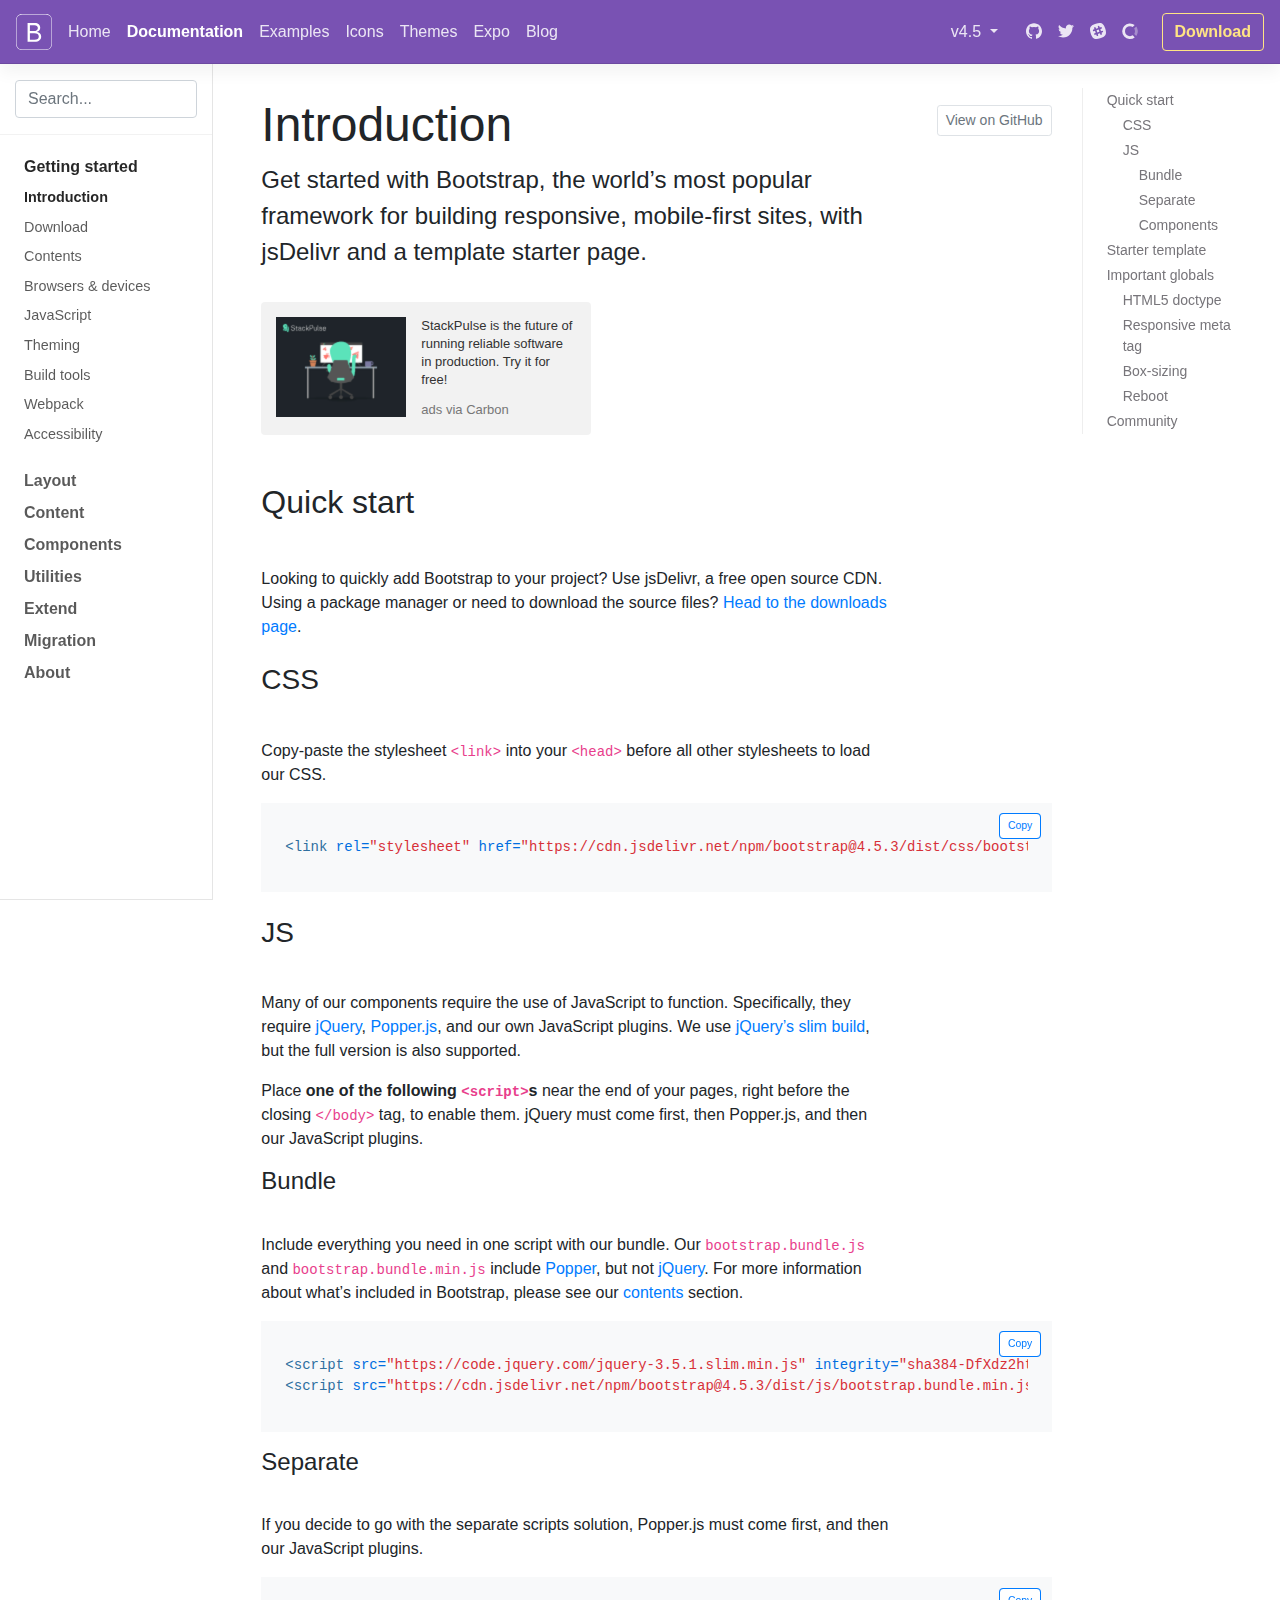
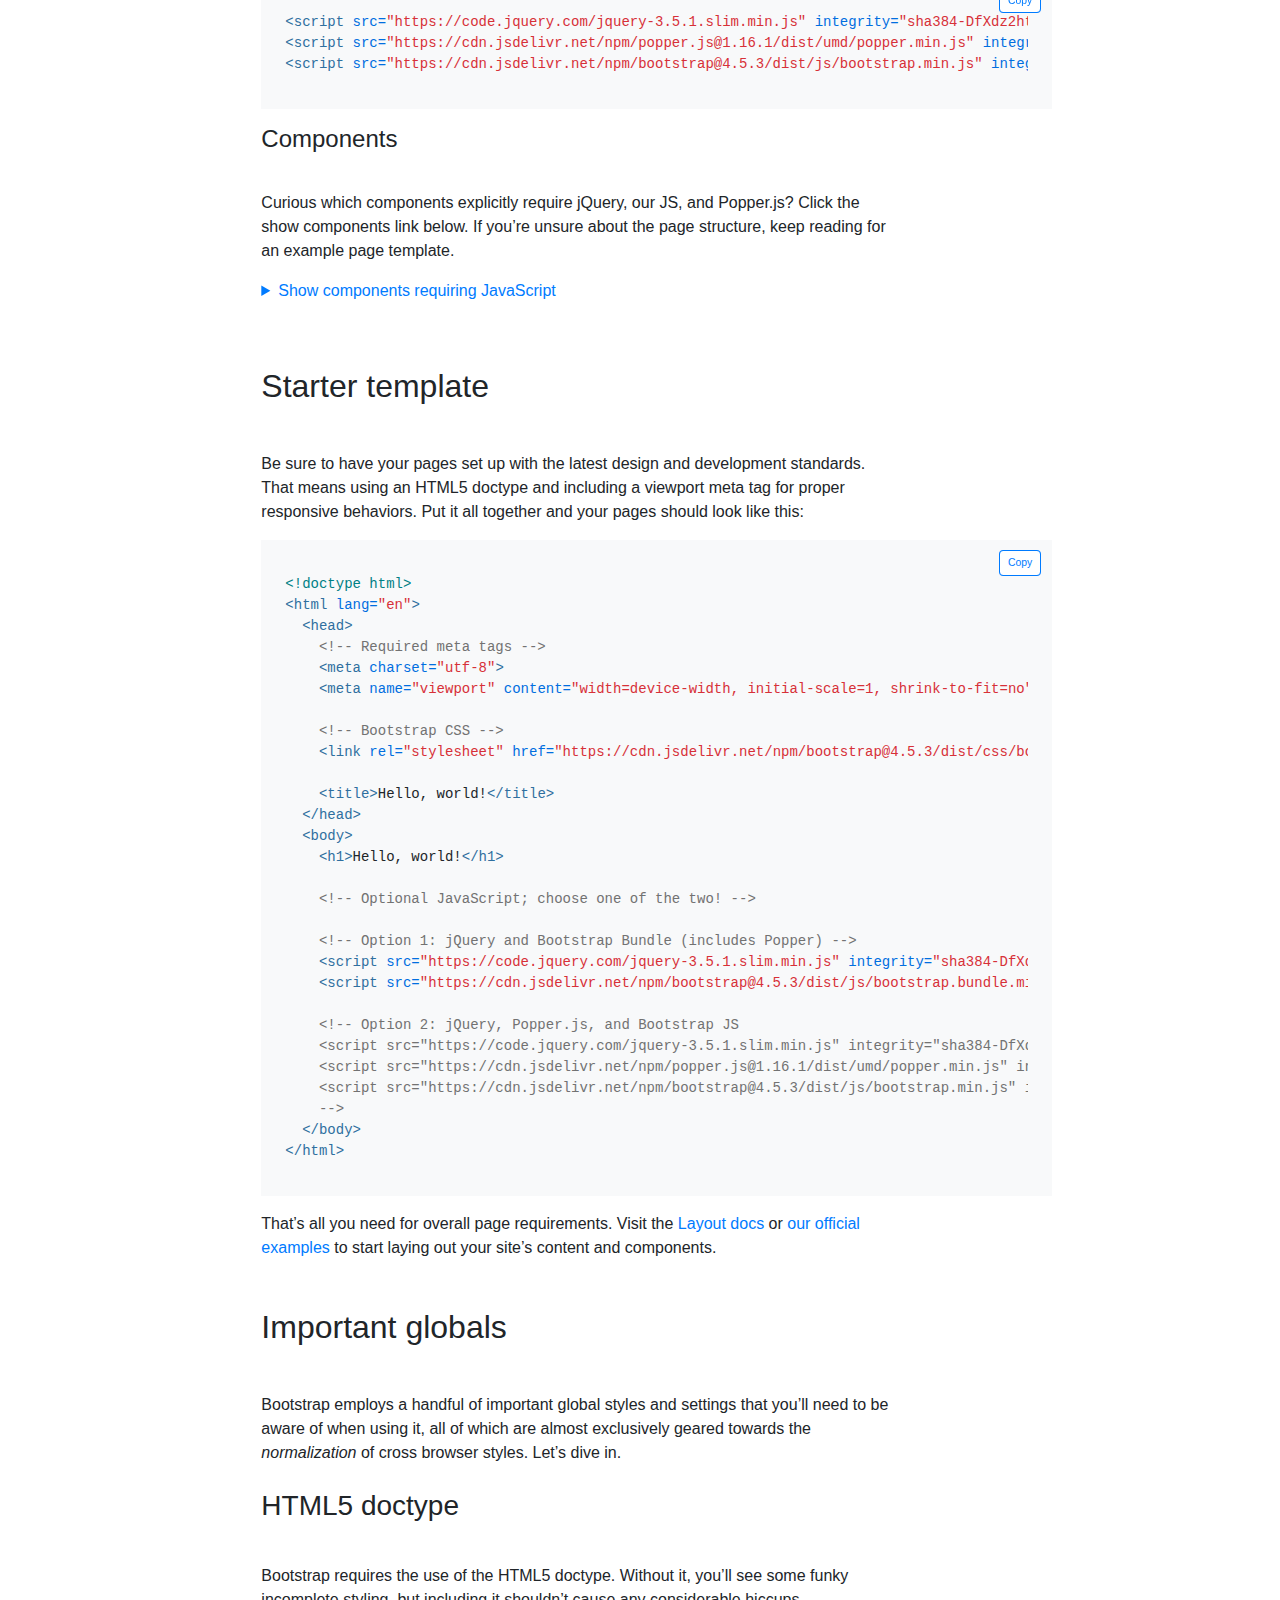
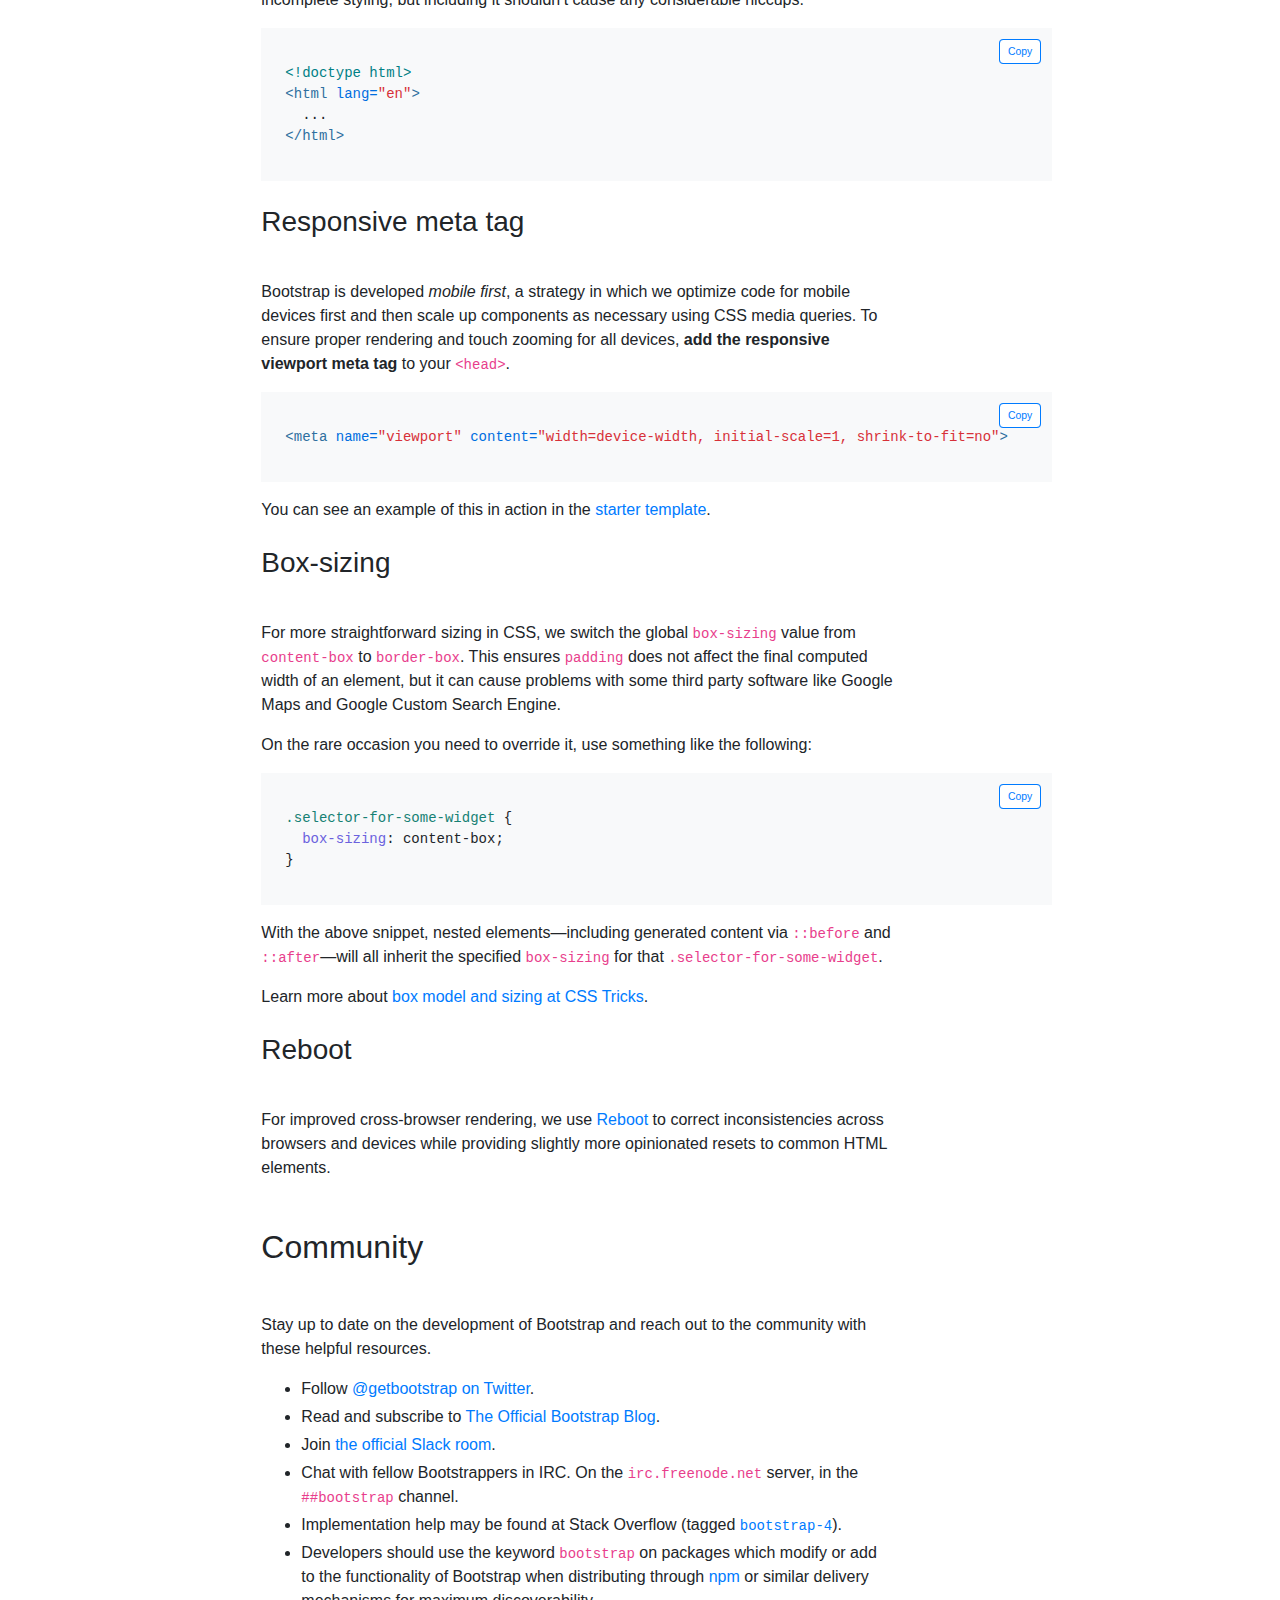
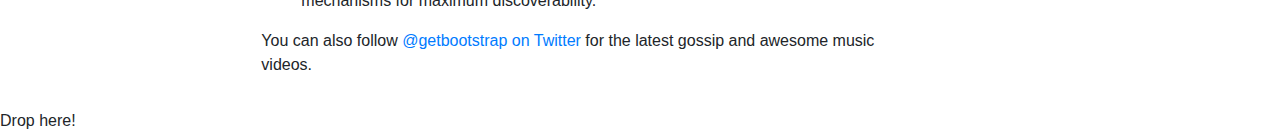
<file: assest/bootstrap/bootstrap-4.5.3-dist/Introduction · Bootstrap v4.5.html>
<!DOCTYPE html>
<!-- saved from url=(0063)https://getbootstrap.com/docs/4.5/getting-started/introduction/ -->
<html lang="en"><head><meta http-equiv="Content-Type" content="text/html; charset=UTF-8">
    
<meta name="viewport" content="width=device-width, initial-scale=1, shrink-to-fit=no">
<meta name="description" content="Get started with Bootstrap, the world’s most popular framework for building responsive, mobile-first sites, with jsDelivr and a template starter page.">
<meta name="author" content="Mark Otto, Jacob Thornton, and Bootstrap contributors">
<meta name="generator" content="Jekyll v4.1.1">

<meta name="docsearch:language" content="en">
<meta name="docsearch:version" content="4.5">

<title>Introduction · Bootstrap v4.5</title>

<link rel="canonical" href="https://getbootstrap.com/docs/4.5/getting-started/introduction/">

<!-- Bootstrap core CSS -->
<style class="anchorjs"></style><link href="./Introduction · Bootstrap v4.5_files/bootstrap.min.css" rel="stylesheet" integrity="sha384-TX8t27EcRE3e/ihU7zmQxVncDAy5uIKz4rEkgIXeMed4M0jlfIDPvg6uqKI2xXr2" crossorigin="anonymous">
<!-- Documentation extras -->

<link href="./Introduction · Bootstrap v4.5_files/docsearch.min.css" rel="stylesheet">


<link href="./Introduction · Bootstrap v4.5_files/docs.min.css" rel="stylesheet">

<!-- Favicons -->
<link rel="apple-touch-icon" href="https://getbootstrap.com/docs/4.5/assets/img/favicons/apple-touch-icon.png" sizes="180x180">
<link rel="icon" href="https://getbootstrap.com/docs/4.5/assets/img/favicons/favicon-32x32.png" sizes="32x32" type="image/png">
<link rel="icon" href="https://getbootstrap.com/docs/4.5/assets/img/favicons/favicon-16x16.png" sizes="16x16" type="image/png">
<link rel="manifest" href="https://getbootstrap.com/docs/4.5/assets/img/favicons/manifest.json">
<link rel="mask-icon" href="https://getbootstrap.com/docs/4.5/assets/img/favicons/safari-pinned-tab.svg" color="#563d7c">
<link rel="icon" href="https://getbootstrap.com/docs/4.5/assets/img/favicons/favicon.ico">
<meta name="msapplication-config" content="/docs/4.5/assets/img/favicons/browserconfig.xml">
<meta name="theme-color" content="#563d7c">

<!-- Twitter -->
<meta name="twitter:card" content="summary">
<meta name="twitter:site" content="@getbootstrap">
<meta name="twitter:creator" content="@getbootstrap">
<meta name="twitter:title" content="Introduction">
<meta name="twitter:description" content="Get started with Bootstrap, the world’s most popular framework for building responsive, mobile-first sites, with jsDelivr and a template starter page.">
<meta name="twitter:image" content="https://getbootstrap.com/docs/4.5/assets/brand/bootstrap-social-logo.png">

<!-- Facebook -->
<meta property="og:url" content="https://getbootstrap.com/docs/4.5/getting-started/introduction/">
<meta property="og:title" content="Introduction">
<meta property="og:description" content="Get started with Bootstrap, the world’s most popular framework for building responsive, mobile-first sites, with jsDelivr and a template starter page.">
<meta property="og:type" content="website">
<meta property="og:image" content="https://getbootstrap.com/docs/4.5/assets/brand/bootstrap-social.png">
<meta property="og:image:type" content="image/png">
<meta property="og:image:width" content="1200">
<meta property="og:image:height" content="630">

<script>
  window.ga=window.ga||function(){(ga.q=ga.q||[]).push(arguments)};ga.l=+new Date;
  ga('create', 'UA-146052-10', 'getbootstrap.com');
  ga('set', 'anonymizeIp', true);
  ga('send', 'pageview');
</script>
<script async="" src="./Introduction · Bootstrap v4.5_files/analytics.js.download"></script>


  <script id="_carbonads_projs" type="text/javascript" src="./Introduction · Bootstrap v4.5_files/CKYIKKJL.json"></script></head>
  <body>
    <div class="skippy overflow-hidden">
  <div class="container-xl">
    <a class="sr-only sr-only-focusable d-inline-flex p-2 m-1" href="https://getbootstrap.com/docs/4.5/getting-started/introduction/#content">Skip to main content</a><a class="sr-only sr-only-focusable d-none d-md-inline-flex p-2 m-1" href="https://getbootstrap.com/docs/4.5/getting-started/introduction/#bd-docs-nav">Skip to docs navigation</a></div>
</div>


    <header class="navbar navbar-expand navbar-dark flex-column flex-md-row bd-navbar">
  <a class="navbar-brand mr-0 mr-md-2" href="https://getbootstrap.com/" aria-label="Bootstrap"><svg xmlns="http://www.w3.org/2000/svg" width="36" height="36" class="d-block" viewBox="0 0 612 612" role="img" focusable="false"><title>Bootstrap</title><path fill="currentColor" d="M510 8a94.3 94.3 0 0 1 94 94v408a94.3 94.3 0 0 1-94 94H102a94.3 94.3 0 0 1-94-94V102a94.3 94.3 0 0 1 94-94h408m0-8H102C45.9 0 0 45.9 0 102v408c0 56.1 45.9 102 102 102h408c56.1 0 102-45.9 102-102V102C612 45.9 566.1 0 510 0z"></path><path fill="currentColor" d="M196.77 471.5V154.43h124.15c54.27 0 91 31.64 91 79.1 0 33-24.17 63.72-54.71 69.21v1.76c43.07 5.49 70.75 35.82 70.75 78 0 55.81-40 89-107.45 89zm39.55-180.4h63.28c46.8 0 72.29-18.68 72.29-53 0-31.42-21.53-48.78-60-48.78h-75.57zm78.22 145.46c47.68 0 72.73-19.34 72.73-56s-25.93-55.37-76.46-55.37h-74.49v111.4z"></path></svg></a>

  <div class="navbar-nav-scroll">
    <ul class="navbar-nav bd-navbar-nav flex-row">
      <li class="nav-item">
        <a class="nav-link " href="https://getbootstrap.com/" onclick="ga(&#39;send&#39;, &#39;event&#39;, &#39;Navbar&#39;, &#39;Community links&#39;, &#39;Bootstrap&#39;);">Home</a>
      </li>
      <li class="nav-item">
        <a class="nav-link active" href="https://getbootstrap.com/docs/4.5/getting-started/introduction/" onclick="ga(&#39;send&#39;, &#39;event&#39;, &#39;Navbar&#39;, &#39;Community links&#39;, &#39;Docs&#39;);">Documentation</a>
      </li>
      <li class="nav-item">
        <a class="nav-link " href="https://getbootstrap.com/docs/4.5/examples/" onclick="ga(&#39;send&#39;, &#39;event&#39;, &#39;Navbar&#39;, &#39;Community links&#39;, &#39;Examples&#39;);">Examples</a>
      </li>
      <li class="nav-item">
        <a class="nav-link" href="https://icons.getbootstrap.com/" onclick="ga(&#39;send&#39;, &#39;event&#39;, &#39;Navbar&#39;, &#39;Community links&#39;, &#39;Icons&#39;);" target="_blank" rel="noopener">Icons</a>
      </li>
      <li class="nav-item">
        <a class="nav-link" href="https://themes.getbootstrap.com/" onclick="ga(&#39;send&#39;, &#39;event&#39;, &#39;Navbar&#39;, &#39;Community links&#39;, &#39;Themes&#39;);" target="_blank" rel="noopener">Themes</a>
      </li>
      <li class="nav-item">
        <a class="nav-link" href="https://expo.getbootstrap.com/" onclick="ga(&#39;send&#39;, &#39;event&#39;, &#39;Navbar&#39;, &#39;Community links&#39;, &#39;Expo&#39;);" target="_blank" rel="noopener">Expo</a>
      </li>
      <li class="nav-item">
        <a class="nav-link" href="https://blog.getbootstrap.com/" onclick="ga(&#39;send&#39;, &#39;event&#39;, &#39;Navbar&#39;, &#39;Community links&#39;, &#39;Blog&#39;);" target="_blank" rel="noopener">Blog</a>
      </li>
    </ul>
  </div>

  <ul class="navbar-nav ml-md-auto">
    <li class="nav-item dropdown">
      <a class="nav-item nav-link dropdown-toggle mr-md-2" href="https://getbootstrap.com/docs/4.5/getting-started/introduction/#" id="bd-versions" data-toggle="dropdown" aria-haspopup="true" aria-expanded="false">
        v4.5
      </a>
      <div class="dropdown-menu dropdown-menu-md-right" aria-labelledby="bd-versions">
        <a class="dropdown-item active" href="https://getbootstrap.com/docs/4.5/">Latest (4.5.x)</a>
        <div class="dropdown-divider"></div>
        <a class="dropdown-item" href="https://getbootstrap.com/docs/3.4/">v3.4.1</a>
        <a class="dropdown-item" href="https://getbootstrap.com/2.3.2/">v2.3.2</a>
        <div class="dropdown-divider"></div>
        <a class="dropdown-item" href="https://getbootstrap.com/docs/versions/">All versions</a>
      </div>
    </li>

    <li class="nav-item">
      <a class="nav-link pl-2 pr-1 mx-1 py-3 my-n2" href="https://github.com/twbs" target="_blank" rel="noopener" aria-label="GitHub"><svg xmlns="http://www.w3.org/2000/svg" class="navbar-nav-svg" viewBox="0 0 512 499.36" role="img" focusable="false"><title>GitHub</title><path fill="currentColor" fill-rule="evenodd" d="M256 0C114.64 0 0 114.61 0 256c0 113.09 73.34 209 175.08 242.9 12.8 2.35 17.47-5.56 17.47-12.34 0-6.08-.22-22.18-.35-43.54-71.2 15.49-86.2-34.34-86.2-34.34-11.64-29.57-28.42-37.45-28.42-37.45-23.27-15.84 1.73-15.55 1.73-15.55 25.69 1.81 39.21 26.38 39.21 26.38 22.84 39.12 59.92 27.82 74.5 21.27 2.33-16.54 8.94-27.82 16.25-34.22-56.84-6.43-116.6-28.43-116.6-126.49 0-27.95 10-50.8 26.35-68.69-2.63-6.48-11.42-32.5 2.51-67.75 0 0 21.49-6.88 70.4 26.24a242.65 242.65 0 0 1 128.18 0c48.87-33.13 70.33-26.24 70.33-26.24 14 35.25 5.18 61.27 2.55 67.75 16.41 17.9 26.31 40.75 26.31 68.69 0 98.35-59.85 120-116.88 126.32 9.19 7.9 17.38 23.53 17.38 47.41 0 34.22-.31 61.83-.31 70.23 0 6.85 4.61 14.81 17.6 12.31C438.72 464.97 512 369.08 512 256.02 512 114.62 397.37 0 256 0z"></path></svg></a>
    </li>
    <li class="nav-item">
      <a class="nav-link px-1 mx-1 py-3 my-n2" href="https://twitter.com/getbootstrap" target="_blank" rel="noopener" aria-label="Twitter"><svg xmlns="http://www.w3.org/2000/svg" class="navbar-nav-svg" viewBox="0 0 512 416.32" role="img" focusable="false"><title>Twitter</title><path fill="currentColor" d="M160.83 416.32c193.2 0 298.92-160.22 298.92-298.92 0-4.51 0-9-.2-13.52A214 214 0 0 0 512 49.38a212.93 212.93 0 0 1-60.44 16.6 105.7 105.7 0 0 0 46.3-58.19 209 209 0 0 1-66.79 25.37 105.09 105.09 0 0 0-181.73 71.91 116.12 116.12 0 0 0 2.66 24c-87.28-4.3-164.73-46.3-216.56-109.82A105.48 105.48 0 0 0 68 159.6a106.27 106.27 0 0 1-47.53-13.11v1.43a105.28 105.28 0 0 0 84.21 103.06 105.67 105.67 0 0 1-47.33 1.84 105.06 105.06 0 0 0 98.14 72.94A210.72 210.72 0 0 1 25 370.84a202.17 202.17 0 0 1-25-1.43 298.85 298.85 0 0 0 160.83 46.92"></path></svg></a>
    </li>
    <li class="nav-item">
      <a class="nav-link px-1 mx-1 py-3 my-n2" href="https://bootstrap-slack.herokuapp.com/" target="_blank" rel="noopener" aria-label="Slack"><svg xmlns="http://www.w3.org/2000/svg" class="navbar-nav-svg" viewBox="0 0 512 512" role="img" focusable="false"><title>Slack</title><path fill="currentColor" d="M210.787 234.832l68.31-22.883 22.1 65.977-68.309 22.882z"></path><path fill="currentColor" d="M490.54 185.6C437.7 9.59 361.6-31.34 185.6 21.46S-31.3 150.4 21.46 326.4 150.4 543.3 326.4 490.54 543.34 361.6 490.54 185.6zM401.7 299.8l-33.15 11.05 11.46 34.38c4.5 13.92-2.87 29.06-16.78 33.56-2.87.82-6.14 1.64-9 1.23a27.32 27.32 0 0 1-24.56-18l-11.46-34.38-68.36 22.92 11.46 34.38c4.5 13.92-2.87 29.06-16.78 33.56-2.87.82-6.14 1.64-9 1.23a27.32 27.32 0 0 1-24.56-18l-11.46-34.43-33.15 11.05c-2.87.82-6.14 1.64-9 1.23a27.32 27.32 0 0 1-24.56-18c-4.5-13.92 2.87-29.06 16.78-33.56l33.12-11.03-22.1-65.9-33.15 11.05c-2.87.82-6.14 1.64-9 1.23a27.32 27.32 0 0 1-24.56-18c-4.48-13.93 2.89-29.07 16.81-33.58l33.15-11.05-11.46-34.38c-4.5-13.92 2.87-29.06 16.78-33.56s29.06 2.87 33.56 16.78l11.46 34.38 68.36-22.92-11.46-34.38c-4.5-13.92 2.87-29.06 16.78-33.56s29.06 2.87 33.56 16.78l11.47 34.42 33.15-11.05c13.92-4.5 29.06 2.87 33.56 16.78s-2.87 29.06-16.78 33.56L329.7 194.6l22.1 65.9 33.15-11.05c13.92-4.5 29.06 2.87 33.56 16.78s-2.88 29.07-16.81 33.57z"></path></svg></a>
    </li>
    <li class="nav-item">
      <a class="nav-link px-1 mx-1 py-3 my-n2" href="https://opencollective.com/bootstrap/" target="_blank" rel="noopener" aria-label="Open Collective"><svg xmlns="http://www.w3.org/2000/svg" fill="currentColor" fill-rule="evenodd" class="navbar-nav-svg" viewBox="0 0 40 41" role="img" focusable="false"><title>Open Collective</title><path fill-opacity=".4" d="M32.8 21c0 2.4-.8 4.9-2 6.9l5.1 5.1c2.5-3.4 4.1-7.6 4.1-12 0-4.6-1.6-8.8-4-12.2L30.7 14c1.2 2 2 4.3 2 7z"></path><path d="M20 33.7a12.8 12.8 0 0 1 0-25.6c2.6 0 5 .7 7 2.1L32 5a20 20 0 1 0 .1 31.9l-5-5.2a13 13 0 0 1-7 2z"></path></svg></a>
    </li>
  </ul>

  <a class="btn btn-bd-download d-none d-lg-inline-block mb-3 mb-md-0 ml-md-3" href="https://getbootstrap.com/docs/4.5/getting-started/download/">Download</a>
</header>


    <div class="container-fluid">
      <div class="row flex-xl-nowrap">
        <div class="col-md-3 col-xl-2 bd-sidebar">
          <form role="search" class="bd-search d-flex align-items-center">
  <span class="algolia-autocomplete" style="position: relative; display: inline-block; direction: ltr;"><input type="search" class="form-control ds-input" id="search-input" placeholder="Search..." aria-label="Search for..." autocomplete="off" data-docs-version="4.5" spellcheck="false" role="combobox" aria-autocomplete="list" aria-expanded="false" aria-owns="algolia-autocomplete-listbox-0" dir="auto" style="position: relative; vertical-align: top;"><pre aria-hidden="true" style="position: absolute; visibility: hidden; white-space: pre; font-family: -apple-system, BlinkMacSystemFont, &quot;Segoe UI&quot;, Roboto, &quot;Helvetica Neue&quot;, Arial, &quot;Noto Sans&quot;, sans-serif, &quot;Apple Color Emoji&quot;, &quot;Segoe UI Emoji&quot;, &quot;Segoe UI Symbol&quot;, &quot;Noto Color Emoji&quot;; font-size: 16px; font-style: normal; font-variant: normal; font-weight: 400; word-spacing: 0px; letter-spacing: normal; text-indent: 0px; text-rendering: auto; text-transform: none;"></pre><span class="ds-dropdown-menu" role="listbox" id="algolia-autocomplete-listbox-0" style="position: absolute; top: 100%; z-index: 100; display: none; left: 0px; right: auto;"><div class="ds-dataset-1"></div></span></span>
  <button class="btn bd-search-docs-toggle d-md-none p-0 ml-3" type="button" data-toggle="collapse" data-target="#bd-docs-nav" aria-controls="bd-docs-nav" aria-expanded="false" aria-label="Toggle docs navigation"><svg xmlns="http://www.w3.org/2000/svg" width="30" height="30" viewBox="0 0 30 30" role="img" focusable="false"><title>Menu</title><path stroke="currentColor" stroke-linecap="round" stroke-miterlimit="10" stroke-width="2" d="M4 7h22M4 15h22M4 23h22"></path></svg></button>
</form>

<nav class="collapse bd-links" id="bd-docs-nav" aria-label="Main navigation"><div class="bd-toc-item active">
      <a class="bd-toc-link" href="https://getbootstrap.com/docs/4.5/getting-started/introduction/">
        Getting started
      </a>

      <ul class="nav bd-sidenav"><li class="active bd-sidenav-active">
            <a href="https://getbootstrap.com/docs/4.5/getting-started/introduction/">
              Introduction
            </a>
          </li><li>
            <a href="https://getbootstrap.com/docs/4.5/getting-started/download/">
              Download
            </a>
          </li><li>
            <a href="https://getbootstrap.com/docs/4.5/getting-started/contents/">
              Contents
            </a>
          </li><li>
            <a href="https://getbootstrap.com/docs/4.5/getting-started/browsers-devices/">
              Browsers &amp; devices
            </a>
          </li><li>
            <a href="https://getbootstrap.com/docs/4.5/getting-started/javascript/">
              JavaScript
            </a>
          </li><li>
            <a href="https://getbootstrap.com/docs/4.5/getting-started/theming/">
              Theming
            </a>
          </li><li>
            <a href="https://getbootstrap.com/docs/4.5/getting-started/build-tools/">
              Build tools
            </a>
          </li><li>
            <a href="https://getbootstrap.com/docs/4.5/getting-started/webpack/">
              Webpack
            </a>
          </li><li>
            <a href="https://getbootstrap.com/docs/4.5/getting-started/accessibility/">
              Accessibility
            </a>
          </li></ul>
    </div><div class="bd-toc-item">
      <a class="bd-toc-link" href="https://getbootstrap.com/docs/4.5/layout/overview/">
        Layout
      </a>

      <ul class="nav bd-sidenav"><li>
            <a href="https://getbootstrap.com/docs/4.5/layout/overview/">
              Overview
            </a>
          </li><li>
            <a href="https://getbootstrap.com/docs/4.5/layout/grid/">
              Grid
            </a>
          </li><li>
            <a href="https://getbootstrap.com/docs/4.5/layout/utilities-for-layout/">
              Utilities for layout
            </a>
          </li></ul>
    </div><div class="bd-toc-item">
      <a class="bd-toc-link" href="https://getbootstrap.com/docs/4.5/content/reboot/">
        Content
      </a>

      <ul class="nav bd-sidenav"><li>
            <a href="https://getbootstrap.com/docs/4.5/content/reboot/">
              Reboot
            </a>
          </li><li>
            <a href="https://getbootstrap.com/docs/4.5/content/typography/">
              Typography
            </a>
          </li><li>
            <a href="https://getbootstrap.com/docs/4.5/content/code/">
              Code
            </a>
          </li><li>
            <a href="https://getbootstrap.com/docs/4.5/content/images/">
              Images
            </a>
          </li><li>
            <a href="https://getbootstrap.com/docs/4.5/content/tables/">
              Tables
            </a>
          </li><li>
            <a href="https://getbootstrap.com/docs/4.5/content/figures/">
              Figures
            </a>
          </li></ul>
    </div><div class="bd-toc-item">
      <a class="bd-toc-link" href="https://getbootstrap.com/docs/4.5/components/alerts/">
        Components
      </a>

      <ul class="nav bd-sidenav"><li>
            <a href="https://getbootstrap.com/docs/4.5/components/alerts/">
              Alerts
            </a>
          </li><li>
            <a href="https://getbootstrap.com/docs/4.5/components/badge/">
              Badge
            </a>
          </li><li>
            <a href="https://getbootstrap.com/docs/4.5/components/breadcrumb/">
              Breadcrumb
            </a>
          </li><li>
            <a href="https://getbootstrap.com/docs/4.5/components/buttons/">
              Buttons
            </a>
          </li><li>
            <a href="https://getbootstrap.com/docs/4.5/components/button-group/">
              Button group
            </a>
          </li><li>
            <a href="https://getbootstrap.com/docs/4.5/components/card/">
              Card
            </a>
          </li><li>
            <a href="https://getbootstrap.com/docs/4.5/components/carousel/">
              Carousel
            </a>
          </li><li>
            <a href="https://getbootstrap.com/docs/4.5/components/collapse/">
              Collapse
            </a>
          </li><li>
            <a href="https://getbootstrap.com/docs/4.5/components/dropdowns/">
              Dropdowns
            </a>
          </li><li>
            <a href="https://getbootstrap.com/docs/4.5/components/forms/">
              Forms
            </a>
          </li><li>
            <a href="https://getbootstrap.com/docs/4.5/components/input-group/">
              Input group
            </a>
          </li><li>
            <a href="https://getbootstrap.com/docs/4.5/components/jumbotron/">
              Jumbotron
            </a>
          </li><li>
            <a href="https://getbootstrap.com/docs/4.5/components/list-group/">
              List group
            </a>
          </li><li>
            <a href="https://getbootstrap.com/docs/4.5/components/media-object/">
              Media object
            </a>
          </li><li>
            <a href="https://getbootstrap.com/docs/4.5/components/modal/">
              Modal
            </a>
          </li><li>
            <a href="https://getbootstrap.com/docs/4.5/components/navs/">
              Navs
            </a>
          </li><li>
            <a href="https://getbootstrap.com/docs/4.5/components/navbar/">
              Navbar
            </a>
          </li><li>
            <a href="https://getbootstrap.com/docs/4.5/components/pagination/">
              Pagination
            </a>
          </li><li>
            <a href="https://getbootstrap.com/docs/4.5/components/popovers/">
              Popovers
            </a>
          </li><li>
            <a href="https://getbootstrap.com/docs/4.5/components/progress/">
              Progress
            </a>
          </li><li>
            <a href="https://getbootstrap.com/docs/4.5/components/scrollspy/">
              Scrollspy
            </a>
          </li><li>
            <a href="https://getbootstrap.com/docs/4.5/components/spinners/">
              Spinners
            </a>
          </li><li>
            <a href="https://getbootstrap.com/docs/4.5/components/toasts/">
              Toasts
            </a>
          </li><li>
            <a href="https://getbootstrap.com/docs/4.5/components/tooltips/">
              Tooltips
            </a>
          </li></ul>
    </div><div class="bd-toc-item">
      <a class="bd-toc-link" href="https://getbootstrap.com/docs/4.5/utilities/borders/">
        Utilities
      </a>

      <ul class="nav bd-sidenav"><li>
            <a href="https://getbootstrap.com/docs/4.5/utilities/borders/">
              Borders
            </a>
          </li><li>
            <a href="https://getbootstrap.com/docs/4.5/utilities/clearfix/">
              Clearfix
            </a>
          </li><li>
            <a href="https://getbootstrap.com/docs/4.5/utilities/close-icon/">
              Close icon
            </a>
          </li><li>
            <a href="https://getbootstrap.com/docs/4.5/utilities/colors/">
              Colors
            </a>
          </li><li>
            <a href="https://getbootstrap.com/docs/4.5/utilities/display/">
              Display
            </a>
          </li><li>
            <a href="https://getbootstrap.com/docs/4.5/utilities/embed/">
              Embed
            </a>
          </li><li>
            <a href="https://getbootstrap.com/docs/4.5/utilities/flex/">
              Flex
            </a>
          </li><li>
            <a href="https://getbootstrap.com/docs/4.5/utilities/float/">
              Float
            </a>
          </li><li>
            <a href="https://getbootstrap.com/docs/4.5/utilities/image-replacement/">
              Image replacement
            </a>
          </li><li>
            <a href="https://getbootstrap.com/docs/4.5/utilities/interactions/">
              Interactions
            </a>
          </li><li>
            <a href="https://getbootstrap.com/docs/4.5/utilities/overflow/">
              Overflow
            </a>
          </li><li>
            <a href="https://getbootstrap.com/docs/4.5/utilities/position/">
              Position
            </a>
          </li><li>
            <a href="https://getbootstrap.com/docs/4.5/utilities/screen-readers/">
              Screen readers
            </a>
          </li><li>
            <a href="https://getbootstrap.com/docs/4.5/utilities/shadows/">
              Shadows
            </a>
          </li><li>
            <a href="https://getbootstrap.com/docs/4.5/utilities/sizing/">
              Sizing
            </a>
          </li><li>
            <a href="https://getbootstrap.com/docs/4.5/utilities/spacing/">
              Spacing
            </a>
          </li><li>
            <a href="https://getbootstrap.com/docs/4.5/utilities/stretched-link/">
              Stretched link
            </a>
          </li><li>
            <a href="https://getbootstrap.com/docs/4.5/utilities/text/">
              Text
            </a>
          </li><li>
            <a href="https://getbootstrap.com/docs/4.5/utilities/vertical-align/">
              Vertical align
            </a>
          </li><li>
            <a href="https://getbootstrap.com/docs/4.5/utilities/visibility/">
              Visibility
            </a>
          </li></ul>
    </div><div class="bd-toc-item">
      <a class="bd-toc-link" href="https://getbootstrap.com/docs/4.5/extend/approach/">
        Extend
      </a>

      <ul class="nav bd-sidenav"><li>
            <a href="https://getbootstrap.com/docs/4.5/extend/approach/">
              Approach
            </a>
          </li><li>
            <a href="https://getbootstrap.com/docs/4.5/extend/icons/">
              Icons
            </a>
          </li></ul>
    </div><div class="bd-toc-item">
      <a class="bd-toc-link" href="https://getbootstrap.com/docs/4.5/migration/">
        Migration
      </a>

      <ul class="nav bd-sidenav"></ul>
    </div><div class="bd-toc-item">
      <a class="bd-toc-link" href="https://getbootstrap.com/docs/4.5/about/overview/">
        About
      </a>

      <ul class="nav bd-sidenav"><li>
            <a href="https://getbootstrap.com/docs/4.5/about/overview/">
              Overview
            </a>
          </li><li>
            <a href="https://getbootstrap.com/docs/4.5/about/team/">
              Team
            </a>
          </li><li>
            <a href="https://getbootstrap.com/docs/4.5/about/brand/">
              Brand
            </a>
          </li><li>
            <a href="https://getbootstrap.com/docs/4.5/about/license/">
              License
            </a>
          </li><li>
            <a href="https://getbootstrap.com/docs/4.5/about/translations/">
              Translations
            </a>
          </li></ul>
    </div></nav>

        </div>

        
          <nav class="d-none d-xl-block col-xl-2 bd-toc" aria-label="Secondary navigation">
            <ul class="section-nav">
<li class="toc-entry toc-h2"><a href="https://getbootstrap.com/docs/4.5/getting-started/introduction/#quick-start">Quick start</a>
<ul>
<li class="toc-entry toc-h3"><a href="https://getbootstrap.com/docs/4.5/getting-started/introduction/#css">CSS</a></li>
<li class="toc-entry toc-h3"><a href="https://getbootstrap.com/docs/4.5/getting-started/introduction/#js">JS</a>
<ul>
<li class="toc-entry toc-h4"><a href="https://getbootstrap.com/docs/4.5/getting-started/introduction/#bundle">Bundle</a></li>
<li class="toc-entry toc-h4"><a href="https://getbootstrap.com/docs/4.5/getting-started/introduction/#separate">Separate</a></li>
<li class="toc-entry toc-h4"><a href="https://getbootstrap.com/docs/4.5/getting-started/introduction/#components">Components</a></li>
</ul>
</li>
</ul>
</li>
<li class="toc-entry toc-h2"><a href="https://getbootstrap.com/docs/4.5/getting-started/introduction/#starter-template">Starter template</a></li>
<li class="toc-entry toc-h2"><a href="https://getbootstrap.com/docs/4.5/getting-started/introduction/#important-globals">Important globals</a>
<ul>
<li class="toc-entry toc-h3"><a href="https://getbootstrap.com/docs/4.5/getting-started/introduction/#html5-doctype">HTML5 doctype</a></li>
<li class="toc-entry toc-h3"><a href="https://getbootstrap.com/docs/4.5/getting-started/introduction/#responsive-meta-tag">Responsive meta tag</a></li>
<li class="toc-entry toc-h3"><a href="https://getbootstrap.com/docs/4.5/getting-started/introduction/#box-sizing">Box-sizing</a></li>
<li class="toc-entry toc-h3"><a href="https://getbootstrap.com/docs/4.5/getting-started/introduction/#reboot">Reboot</a></li>
</ul>
</li>
<li class="toc-entry toc-h2"><a href="https://getbootstrap.com/docs/4.5/getting-started/introduction/#community">Community</a></li>
</ul>
          </nav>
        

        <main class="col-md-9 col-xl-8 py-md-3 pl-md-5 bd-content" role="main">
          <div class="d-md-flex flex-md-row-reverse align-items-center justify-content-between">
            <a class="btn btn-sm btn-bd-light my-2 my-md-0" href="https://github.com/twbs/bootstrap/blob/v4-dev/site/docs/4.5/getting-started/introduction.md" title="View and edit this file on GitHub" target="_blank" rel="noopener">View on GitHub</a>
            <h1 class="bd-title" id="content">Introduction</h1>
          </div>
          <p class="bd-lead">Get started with Bootstrap, the world’s most popular framework for building responsive, mobile-first sites, with jsDelivr and a template starter page.</p>
          <script async="" src="./Introduction · Bootstrap v4.5_files/carbon.js.download" id="_carbonads_js"></script><div id="carbonads"><span><span class="carbon-wrap"><a href="https://srv.carbonads.net/ads/click/x/GTND42JJFTYI65QUCT74YKQNC6AD62QUCVSICZ3JCYYIEK7ICVYD52QKCYSDL27LCTYDTK3MCYSIV5QMF6YIVKJKC6SD453JCKBI6K3EHJNCLSIZ?segment=placement:getbootstrapcom;" class="carbon-img" target="_blank" rel="noopener sponsored"><img src="./Introduction · Bootstrap v4.5_files/1612480403-Carbon-130x100-Octo-At-Desk.png" alt="ads via Carbon" border="0" height="100" width="130" style="max-width: 130px;"></a><a href="https://srv.carbonads.net/ads/click/x/GTND42JJFTYI65QUCT74YKQNC6AD62QUCVSICZ3JCYYIEK7ICVYD52QKCYSDL27LCTYDTK3MCYSIV5QMF6YIVKJKC6SD453JCKBI6K3EHJNCLSIZ?segment=placement:getbootstrapcom;" class="carbon-text" target="_blank" rel="noopener sponsored">StackPulse is the future of running reliable software in production. Try it for free!</a></span><a href="http://carbonads.net/?utm_source=getbootstrapcom&amp;utm_medium=ad_via_link&amp;utm_campaign=in_unit&amp;utm_term=carbon" class="carbon-poweredby" target="_blank" rel="noopener sponsored">ads via Carbon</a></span></div>

          <h2 id="quick-start"><span class="bd-content-title">Quick start<a class="anchorjs-link " aria-label="Anchor" data-anchorjs-icon="#" href="https://getbootstrap.com/docs/4.5/getting-started/introduction/#quick-start" style="padding-left: 0.375em;"></a></span></h2>

<p>Looking to quickly add Bootstrap to your project? Use jsDelivr, a free open source CDN. Using a package manager or need to download the source files? <a href="https://getbootstrap.com/docs/4.5/getting-started/download/">Head to the downloads page</a>.</p>

<h3 id="css"><span class="bd-content-title">CSS<a class="anchorjs-link " aria-label="Anchor" data-anchorjs-icon="#" href="https://getbootstrap.com/docs/4.5/getting-started/introduction/#css" style="padding-left: 0.375em;"></a></span></h3>

<p>Copy-paste the stylesheet <code class="language-plaintext highlighter-rouge">&lt;link&gt;</code> into your <code class="language-plaintext highlighter-rouge">&lt;head&gt;</code> before all other stylesheets to load our CSS.</p>

<div class="bd-clipboard"><button type="button" class="btn-clipboard" title="" data-original-title="Copy to clipboard">Copy</button></div><figure class="highlight"><pre><code class="language-html" data-lang="html"><span class="nt">&lt;link</span> <span class="na">rel=</span><span class="s">"stylesheet"</span> <span class="na">href=</span><span class="s">"https://cdn.jsdelivr.net/npm/bootstrap@4.5.3/dist/css/bootstrap.min.css"</span> <span class="na">integrity=</span><span class="s">"sha384-TX8t27EcRE3e/ihU7zmQxVncDAy5uIKz4rEkgIXeMed4M0jlfIDPvg6uqKI2xXr2"</span> <span class="na">crossorigin=</span><span class="s">"anonymous"</span><span class="nt">&gt;</span></code></pre></figure>

<h3 id="js"><span class="bd-content-title">JS<a class="anchorjs-link " aria-label="Anchor" data-anchorjs-icon="#" href="https://getbootstrap.com/docs/4.5/getting-started/introduction/#js" style="padding-left: 0.375em;"></a></span></h3>

<p>Many of our components require the use of JavaScript to function. Specifically, they require <a href="https://jquery.com/">jQuery</a>, <a href="https://popper.js.org/">Popper.js</a>, and our own JavaScript plugins. We use <a href="https://blog.jquery.com/2016/06/09/jquery-3-0-final-released/">jQuery’s slim build</a>, but the full version is also supported.</p>

<p>Place <strong>one of the following <code class="language-plaintext highlighter-rouge">&lt;script&gt;</code>s</strong> near the end of your pages, right before the closing <code class="language-plaintext highlighter-rouge">&lt;/body&gt;</code> tag, to enable them. jQuery must come first, then Popper.js, and then our JavaScript plugins.</p>

<h4 id="bundle"><span class="bd-content-title">Bundle<a class="anchorjs-link " aria-label="Anchor" data-anchorjs-icon="#" href="https://getbootstrap.com/docs/4.5/getting-started/introduction/#bundle" style="padding-left: 0.375em;"></a></span></h4>

<p>Include everything you need in one script with our bundle. Our <code class="language-plaintext highlighter-rouge">bootstrap.bundle.js</code> and <code class="language-plaintext highlighter-rouge">bootstrap.bundle.min.js</code> include <a href="https://popper.js.org/">Popper</a>, but not <a href="https://jquery.com/">jQuery</a>. For more information about what’s included in Bootstrap, please see our <a href="https://getbootstrap.com/docs/4.5/getting-started/contents/#precompiled-bootstrap">contents</a> section.</p>

<div class="bd-clipboard"><button type="button" class="btn-clipboard" title="" data-original-title="Copy to clipboard">Copy</button></div><figure class="highlight"><pre><code class="language-html" data-lang="html"><span class="nt">&lt;script </span><span class="na">src=</span><span class="s">"https://code.jquery.com/jquery-3.5.1.slim.min.js"</span> <span class="na">integrity=</span><span class="s">"sha384-DfXdz2htPH0lsSSs5nCTpuj/zy4C+OGpamoFVy38MVBnE+IbbVYUew+OrCXaRkfj"</span> <span class="na">crossorigin=</span><span class="s">"anonymous"</span><span class="nt">&gt;&lt;/script&gt;</span>
<span class="nt">&lt;script </span><span class="na">src=</span><span class="s">"https://cdn.jsdelivr.net/npm/bootstrap@4.5.3/dist/js/bootstrap.bundle.min.js"</span> <span class="na">integrity=</span><span class="s">"sha384-ho+j7jyWK8fNQe+A12Hb8AhRq26LrZ/JpcUGGOn+Y7RsweNrtN/tE3MoK7ZeZDyx"</span> <span class="na">crossorigin=</span><span class="s">"anonymous"</span><span class="nt">&gt;&lt;/script&gt;</span></code></pre></figure>

<h4 id="separate"><span class="bd-content-title">Separate<a class="anchorjs-link " aria-label="Anchor" data-anchorjs-icon="#" href="https://getbootstrap.com/docs/4.5/getting-started/introduction/#separate" style="padding-left: 0.375em;"></a></span></h4>

<p>If you decide to go with the separate scripts solution, Popper.js must come first, and then our JavaScript plugins.</p>

<div class="bd-clipboard"><button type="button" class="btn-clipboard" title="" data-original-title="Copy to clipboard">Copy</button></div><figure class="highlight"><pre><code class="language-html" data-lang="html"><span class="nt">&lt;script </span><span class="na">src=</span><span class="s">"https://code.jquery.com/jquery-3.5.1.slim.min.js"</span> <span class="na">integrity=</span><span class="s">"sha384-DfXdz2htPH0lsSSs5nCTpuj/zy4C+OGpamoFVy38MVBnE+IbbVYUew+OrCXaRkfj"</span> <span class="na">crossorigin=</span><span class="s">"anonymous"</span><span class="nt">&gt;&lt;/script&gt;</span>
<span class="nt">&lt;script </span><span class="na">src=</span><span class="s">"https://cdn.jsdelivr.net/npm/popper.js@1.16.1/dist/umd/popper.min.js"</span> <span class="na">integrity=</span><span class="s">"sha384-9/reFTGAW83EW2RDu2S0VKaIzap3H66lZH81PoYlFhbGU+6BZp6G7niu735Sk7lN"</span> <span class="na">crossorigin=</span><span class="s">"anonymous"</span><span class="nt">&gt;&lt;/script&gt;</span>
<span class="nt">&lt;script </span><span class="na">src=</span><span class="s">"https://cdn.jsdelivr.net/npm/bootstrap@4.5.3/dist/js/bootstrap.min.js"</span> <span class="na">integrity=</span><span class="s">"sha384-w1Q4orYjBQndcko6MimVbzY0tgp4pWB4lZ7lr30WKz0vr/aWKhXdBNmNb5D92v7s"</span> <span class="na">crossorigin=</span><span class="s">"anonymous"</span><span class="nt">&gt;&lt;/script&gt;</span></code></pre></figure>

<h4 id="components"><span class="bd-content-title">Components<a class="anchorjs-link " aria-label="Anchor" data-anchorjs-icon="#" href="https://getbootstrap.com/docs/4.5/getting-started/introduction/#components" style="padding-left: 0.375em;"></a></span></h4>

<p>Curious which components explicitly require jQuery, our JS, and Popper.js? Click the show components link below. If you’re unsure about the page structure, keep reading for an example page template.</p>

<details>
<summary class="text-primary mb-3">Show components requiring JavaScript</summary>


<ul>
  <li>Alerts for dismissing</li>
  <li>Buttons for toggling states and checkbox/radio functionality</li>
  <li>Carousel for all slide behaviors, controls, and indicators</li>
  <li>Collapse for toggling visibility of content</li>
  <li>Dropdowns for displaying and positioning (also requires <a href="https://popper.js.org/">Popper.js</a>)</li>
  <li>Modals for displaying, positioning, and scroll behavior</li>
  <li>Navbar for extending our Collapse plugin to implement responsive behavior</li>
  <li>Toasts for displaying and dismissing</li>
  <li>Tooltips and popovers for displaying and positioning (also requires <a href="https://popper.js.org/">Popper.js</a>)</li>
  <li>Scrollspy for scroll behavior and navigation updates</li>
</ul>

</details>

<h2 id="starter-template"><span class="bd-content-title">Starter template<a class="anchorjs-link " aria-label="Anchor" data-anchorjs-icon="#" href="https://getbootstrap.com/docs/4.5/getting-started/introduction/#starter-template" style="padding-left: 0.375em;"></a></span></h2>

<p>Be sure to have your pages set up with the latest design and development standards. That means using an HTML5 doctype and including a viewport meta tag for proper responsive behaviors. Put it all together and your pages should look like this:</p>

<div class="bd-clipboard"><button type="button" class="btn-clipboard" title="" data-original-title="Copy to clipboard">Copy</button></div><figure class="highlight"><pre><code class="language-html" data-lang="html"><span class="cp">&lt;!doctype html&gt;</span>
<span class="nt">&lt;html</span> <span class="na">lang=</span><span class="s">"en"</span><span class="nt">&gt;</span>
  <span class="nt">&lt;head&gt;</span>
    <span class="c">&lt;!-- Required meta tags --&gt;</span>
    <span class="nt">&lt;meta</span> <span class="na">charset=</span><span class="s">"utf-8"</span><span class="nt">&gt;</span>
    <span class="nt">&lt;meta</span> <span class="na">name=</span><span class="s">"viewport"</span> <span class="na">content=</span><span class="s">"width=device-width, initial-scale=1, shrink-to-fit=no"</span><span class="nt">&gt;</span>

    <span class="c">&lt;!-- Bootstrap CSS --&gt;</span>
    <span class="nt">&lt;link</span> <span class="na">rel=</span><span class="s">"stylesheet"</span> <span class="na">href=</span><span class="s">"https://cdn.jsdelivr.net/npm/bootstrap@4.5.3/dist/css/bootstrap.min.css"</span> <span class="na">integrity=</span><span class="s">"sha384-TX8t27EcRE3e/ihU7zmQxVncDAy5uIKz4rEkgIXeMed4M0jlfIDPvg6uqKI2xXr2"</span> <span class="na">crossorigin=</span><span class="s">"anonymous"</span><span class="nt">&gt;</span>

    <span class="nt">&lt;title&gt;</span>Hello, world!<span class="nt">&lt;/title&gt;</span>
  <span class="nt">&lt;/head&gt;</span>
  <span class="nt">&lt;body&gt;</span>
    <span class="nt">&lt;h1&gt;</span>Hello, world!<span class="nt">&lt;/h1&gt;</span>

    <span class="c">&lt;!-- Optional JavaScript; choose one of the two! --&gt;</span>

    <span class="c">&lt;!-- Option 1: jQuery and Bootstrap Bundle (includes Popper) --&gt;</span>
    <span class="nt">&lt;script </span><span class="na">src=</span><span class="s">"https://code.jquery.com/jquery-3.5.1.slim.min.js"</span> <span class="na">integrity=</span><span class="s">"sha384-DfXdz2htPH0lsSSs5nCTpuj/zy4C+OGpamoFVy38MVBnE+IbbVYUew+OrCXaRkfj"</span> <span class="na">crossorigin=</span><span class="s">"anonymous"</span><span class="nt">&gt;&lt;/script&gt;</span>
    <span class="nt">&lt;script </span><span class="na">src=</span><span class="s">"https://cdn.jsdelivr.net/npm/bootstrap@4.5.3/dist/js/bootstrap.bundle.min.js"</span> <span class="na">integrity=</span><span class="s">"sha384-ho+j7jyWK8fNQe+A12Hb8AhRq26LrZ/JpcUGGOn+Y7RsweNrtN/tE3MoK7ZeZDyx"</span> <span class="na">crossorigin=</span><span class="s">"anonymous"</span><span class="nt">&gt;&lt;/script&gt;</span>

    <span class="c">&lt;!-- Option 2: jQuery, Popper.js, and Bootstrap JS
    &lt;script src="https://code.jquery.com/jquery-3.5.1.slim.min.js" integrity="sha384-DfXdz2htPH0lsSSs5nCTpuj/zy4C+OGpamoFVy38MVBnE+IbbVYUew+OrCXaRkfj" crossorigin="anonymous"&gt;&lt;/script&gt;
    &lt;script src="https://cdn.jsdelivr.net/npm/popper.js@1.16.1/dist/umd/popper.min.js" integrity="sha384-9/reFTGAW83EW2RDu2S0VKaIzap3H66lZH81PoYlFhbGU+6BZp6G7niu735Sk7lN" crossorigin="anonymous"&gt;&lt;/script&gt;
    &lt;script src="https://cdn.jsdelivr.net/npm/bootstrap@4.5.3/dist/js/bootstrap.min.js" integrity="sha384-w1Q4orYjBQndcko6MimVbzY0tgp4pWB4lZ7lr30WKz0vr/aWKhXdBNmNb5D92v7s" crossorigin="anonymous"&gt;&lt;/script&gt;
    --&gt;</span>
  <span class="nt">&lt;/body&gt;</span>
<span class="nt">&lt;/html&gt;</span></code></pre></figure>

<p>That’s all you need for overall page requirements. Visit the <a href="https://getbootstrap.com/docs/4.5/layout/overview/">Layout docs</a> or <a href="https://getbootstrap.com/docs/4.5/examples/">our official examples</a> to start laying out your site’s content and components.</p>

<h2 id="important-globals"><span class="bd-content-title">Important globals<a class="anchorjs-link " aria-label="Anchor" data-anchorjs-icon="#" href="https://getbootstrap.com/docs/4.5/getting-started/introduction/#important-globals" style="padding-left: 0.375em;"></a></span></h2>

<p>Bootstrap employs a handful of important global styles and settings that you’ll need to be aware of when using it, all of which are almost exclusively geared towards the <em>normalization</em> of cross browser styles. Let’s dive in.</p>

<h3 id="html5-doctype"><span class="bd-content-title">HTML5 doctype<a class="anchorjs-link " aria-label="Anchor" data-anchorjs-icon="#" href="https://getbootstrap.com/docs/4.5/getting-started/introduction/#html5-doctype" style="padding-left: 0.375em;"></a></span></h3>

<p>Bootstrap requires the use of the HTML5 doctype. Without it, you’ll see some funky incomplete styling, but including it shouldn’t cause any considerable hiccups.</p>

<div class="bd-clipboard"><button type="button" class="btn-clipboard" title="" data-original-title="Copy to clipboard">Copy</button></div><figure class="highlight"><pre><code class="language-html" data-lang="html"><span class="cp">&lt;!doctype html&gt;</span>
<span class="nt">&lt;html</span> <span class="na">lang=</span><span class="s">"en"</span><span class="nt">&gt;</span>
  ...
<span class="nt">&lt;/html&gt;</span></code></pre></figure>

<h3 id="responsive-meta-tag"><span class="bd-content-title">Responsive meta tag<a class="anchorjs-link " aria-label="Anchor" data-anchorjs-icon="#" href="https://getbootstrap.com/docs/4.5/getting-started/introduction/#responsive-meta-tag" style="padding-left: 0.375em;"></a></span></h3>

<p>Bootstrap is developed <em>mobile first</em>, a strategy in which we optimize code for mobile devices first and then scale up components as necessary using CSS media queries. To ensure proper rendering and touch zooming for all devices, <strong>add the responsive viewport meta tag</strong> to your <code class="language-plaintext highlighter-rouge">&lt;head&gt;</code>.</p>

<div class="bd-clipboard"><button type="button" class="btn-clipboard" title="" data-original-title="Copy to clipboard">Copy</button></div><figure class="highlight"><pre><code class="language-html" data-lang="html"><span class="nt">&lt;meta</span> <span class="na">name=</span><span class="s">"viewport"</span> <span class="na">content=</span><span class="s">"width=device-width, initial-scale=1, shrink-to-fit=no"</span><span class="nt">&gt;</span></code></pre></figure>

<p>You can see an example of this in action in the <a href="https://getbootstrap.com/docs/4.5/getting-started/introduction/#starter-template">starter template</a>.</p>

<h3 id="box-sizing"><span class="bd-content-title">Box-sizing<a class="anchorjs-link " aria-label="Anchor" data-anchorjs-icon="#" href="https://getbootstrap.com/docs/4.5/getting-started/introduction/#box-sizing" style="padding-left: 0.375em;"></a></span></h3>

<p>For more straightforward sizing in CSS, we switch the global <code class="language-plaintext highlighter-rouge">box-sizing</code> value from <code class="language-plaintext highlighter-rouge">content-box</code> to <code class="language-plaintext highlighter-rouge">border-box</code>. This ensures <code class="language-plaintext highlighter-rouge">padding</code> does not affect the final computed width of an element, but it can cause problems with some third party software like Google Maps and Google Custom Search Engine.</p>

<p>On the rare occasion you need to override it, use something like the following:</p>

<div class="bd-clipboard"><button type="button" class="btn-clipboard" title="" data-original-title="Copy to clipboard">Copy</button></div><figure class="highlight"><pre><code class="language-css" data-lang="css"><span class="nc">.selector-for-some-widget</span> <span class="p">{</span>
  <span class="nl">box-sizing</span><span class="p">:</span> <span class="n">content-box</span><span class="p">;</span>
<span class="p">}</span></code></pre></figure>

<p>With the above snippet, nested elements—including generated content via <code class="language-plaintext highlighter-rouge">::before</code> and <code class="language-plaintext highlighter-rouge">::after</code>—will all inherit the specified <code class="language-plaintext highlighter-rouge">box-sizing</code> for that <code class="language-plaintext highlighter-rouge">.selector-for-some-widget</code>.</p>

<p>Learn more about <a href="https://css-tricks.com/box-sizing/">box model and sizing at CSS Tricks</a>.</p>

<h3 id="reboot"><span class="bd-content-title">Reboot<a class="anchorjs-link " aria-label="Anchor" data-anchorjs-icon="#" href="https://getbootstrap.com/docs/4.5/getting-started/introduction/#reboot" style="padding-left: 0.375em;"></a></span></h3>

<p>For improved cross-browser rendering, we use <a href="https://getbootstrap.com/docs/4.5/content/reboot/">Reboot</a> to correct inconsistencies across browsers and devices while providing slightly more opinionated resets to common HTML elements.</p>

<h2 id="community"><span class="bd-content-title">Community<a class="anchorjs-link " aria-label="Anchor" data-anchorjs-icon="#" href="https://getbootstrap.com/docs/4.5/getting-started/introduction/#community" style="padding-left: 0.375em;"></a></span></h2>

<p>Stay up to date on the development of Bootstrap and reach out to the community with these helpful resources.</p>

<ul>
  <li>Follow <a href="https://twitter.com/getbootstrap">@getbootstrap on Twitter</a>.</li>
  <li>Read and subscribe to <a href="https://blog.getbootstrap.com/">The Official Bootstrap Blog</a>.</li>
  <li>Join <a href="https://bootstrap-slack.herokuapp.com/">the official Slack room</a>.</li>
  <li>Chat with fellow Bootstrappers in IRC. On the <code class="language-plaintext highlighter-rouge">irc.freenode.net</code> server, in the <code class="language-plaintext highlighter-rouge">##bootstrap</code> channel.</li>
  <li>Implementation help may be found at Stack Overflow (tagged <a href="https://stackoverflow.com/questions/tagged/bootstrap-4"><code class="language-plaintext highlighter-rouge">bootstrap-4</code></a>).</li>
  <li>Developers should use the keyword <code class="language-plaintext highlighter-rouge">bootstrap</code> on packages which modify or add to the functionality of Bootstrap when distributing through <a href="https://www.npmjs.com/search?q=keywords:bootstrap">npm</a> or similar delivery mechanisms for maximum discoverability.</li>
</ul>

<p>You can also follow <a href="https://twitter.com/getbootstrap">@getbootstrap on Twitter</a> for the latest gossip and awesome music videos.</p>

        </main>
      </div>
    </div>

    <script src="./Introduction · Bootstrap v4.5_files/jquery-3.5.1.slim.min.js.download" integrity="sha384-DfXdz2htPH0lsSSs5nCTpuj/zy4C+OGpamoFVy38MVBnE+IbbVYUew+OrCXaRkfj" crossorigin="anonymous"></script>
<script>window.jQuery || document.write('<script src="/docs/4.5/assets/js/vendor/jquery.slim.min.js"><\/script>')</script><script src="./Introduction · Bootstrap v4.5_files/bootstrap.bundle.min.js.download" integrity="sha384-ho+j7jyWK8fNQe+A12Hb8AhRq26LrZ/JpcUGGOn+Y7RsweNrtN/tE3MoK7ZeZDyx" crossorigin="anonymous"></script><script src="./Introduction · Bootstrap v4.5_files/docsearch.min.js.download"></script><script src="./Introduction · Bootstrap v4.5_files/docs.min.js.download"></script>
  

<div id="weava-permanent-marker" date="1618135469930"></div><div id="weava-ui-wrapper"><div class="weava-drop-area-wrapper"><div class="weava-drop-area"></div>
<div class="weava-drop-area-text">Drop here!</div>
</div></div></body></html>
</file>
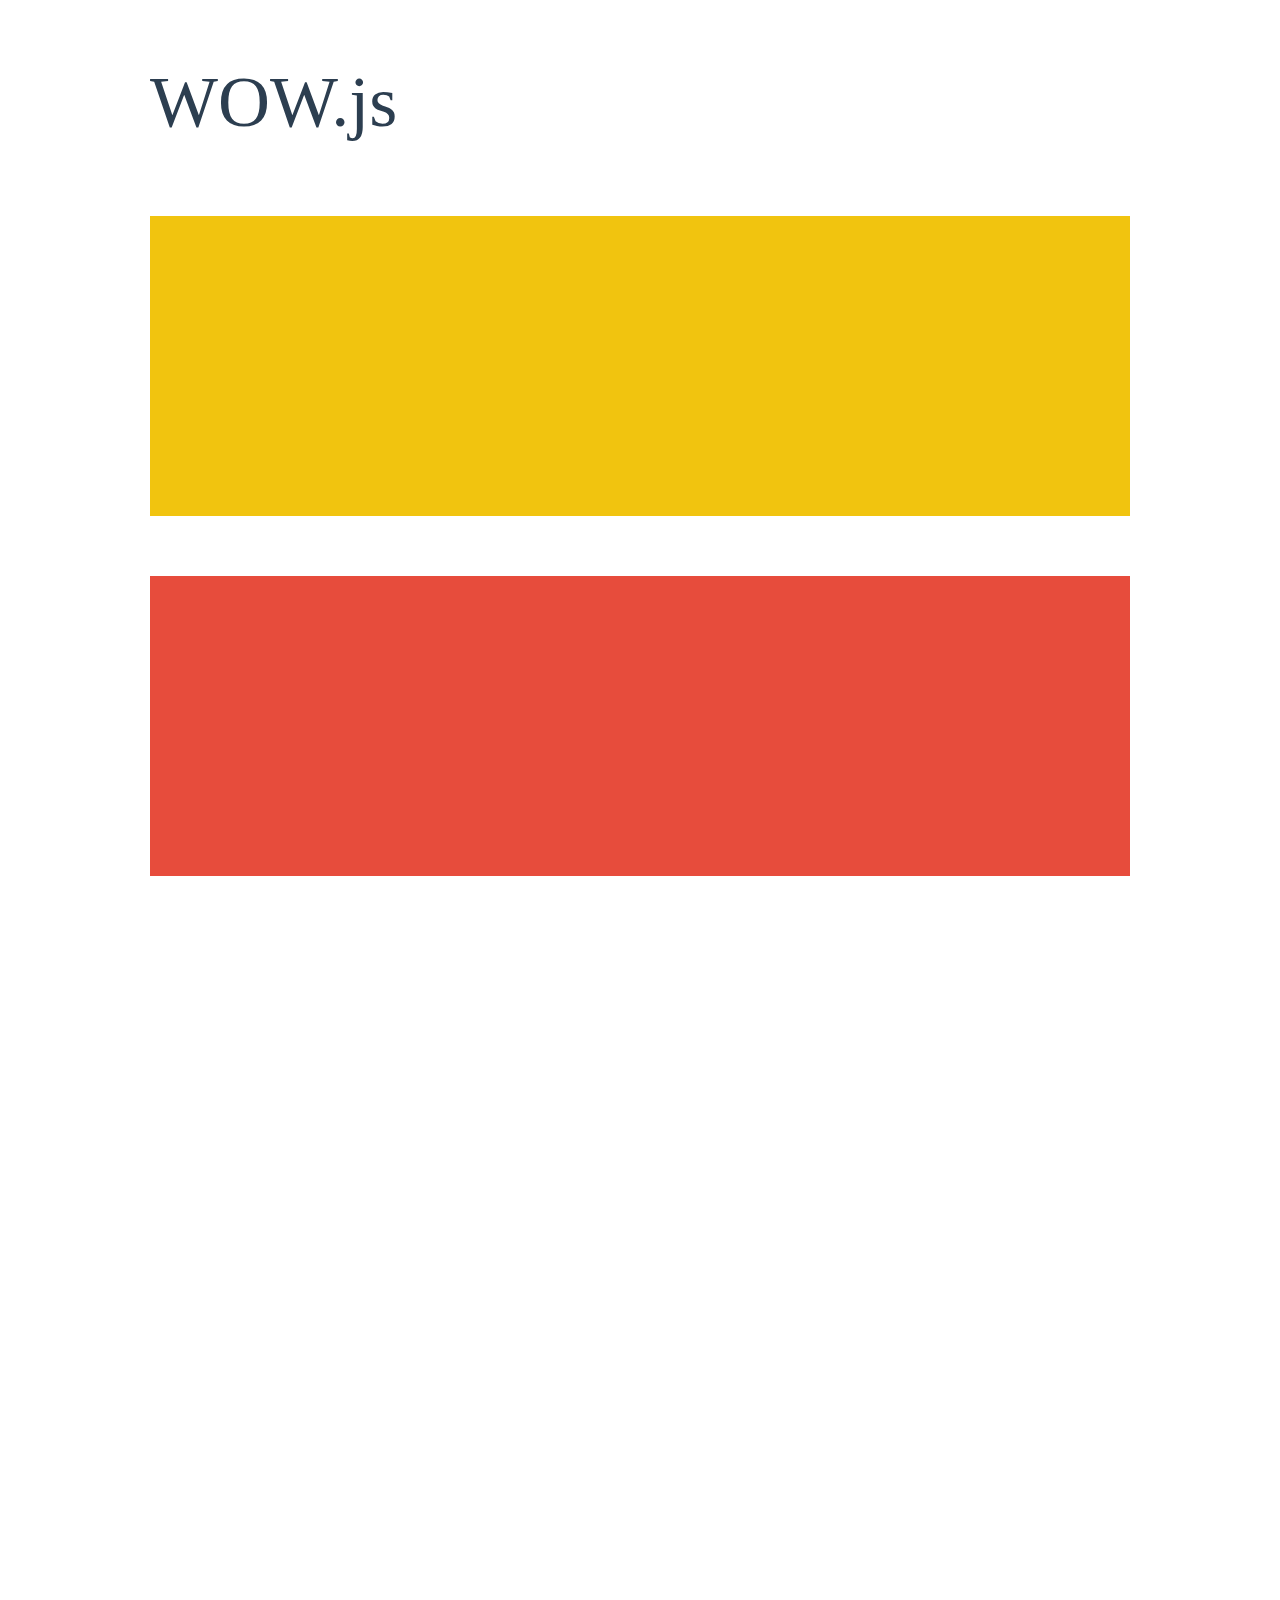
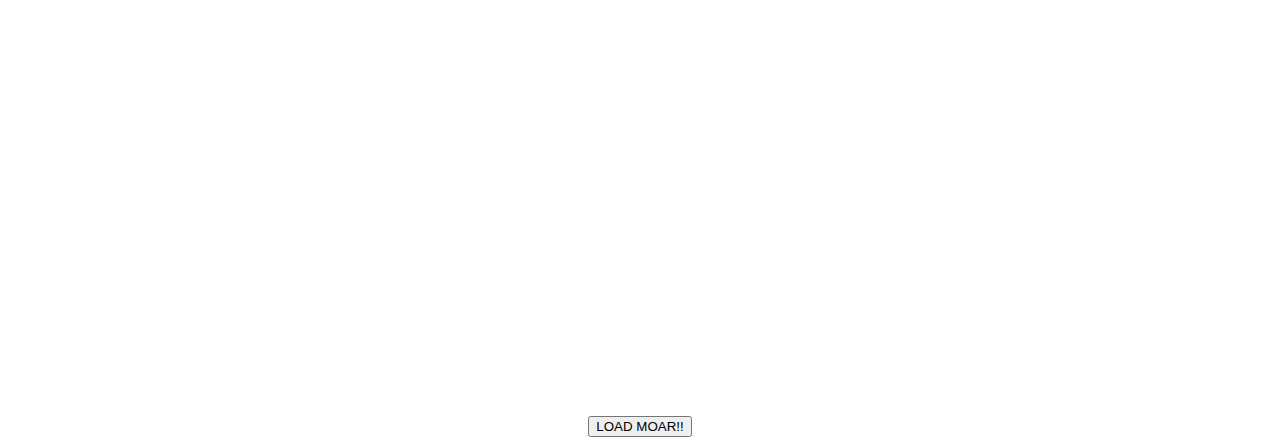
<file: assest/wow/WOW-master/demo.html>
<!doctype html>

<html lang="en">
<head>
  <meta charset="utf-8">
  <title>WOW</title>
  <link rel="stylesheet" href="css/libs/animate.css">
  <link rel="stylesheet" href="css/site.css">
  <style>
    .wow:first-child {
      visibility: hidden;
    }
  </style>
  <!--[if IE]>
    <script src="http://html5shiv.googlecode.com/svn/trunk/html5.js"></script>
  <![endif]-->
</head>

<body>
  <div id="container">
    <header>
      <h1>WOW.js</h1>
    </header>
    <div id="main">
      <section class="wow fadeInDown" style="background-color: #f1c40f;"></section>
      <section class="wow pulse" style="background-color: #e74c3c;" data-wow-iteration="infinite" data-wow-duration="1500ms"></section>
      <section class="section--purple wow slideInRight" data-wow-delay="2s"></section>
      <section class="section--blue wow bounceInLeft" data-wow-offset="300"></section>
      <section class="section--green wow slideInLeft" data-wow-duration="4s"></section>
      <button id="moar">LOAD MOAR!!</button>
    </div>
  </div>
  <script src="dist/wow.js"></script>
  <script>
    wow = new WOW(
      {
        animateClass: 'animated',
        offset:       100,
        callback:     function(box) {
          console.log("WOW: animating <" + box.tagName.toLowerCase() + ">")
        }
      }
    );
    wow.init();
    document.getElementById('moar').onclick = function() {
      var section = document.createElement('section');
      section.className = 'section--purple wow fadeInDown';
      this.parentNode.insertBefore(section, this);
    };
  </script>
</body>
</html>
</file>
<file: assest/wow/WOW-master/css/site.css>
h1 {
  font-size:     72px;
  line-height:   1.5;
  color: #2c3e50;
  font-weight:   100;
}

#container {
  width:  980px;
  margin: 0 auto;
}

section {
  height: 300px;
  margin: 60px 0;
}

.section--purple {
  background-color: #9b59b6;
}

.section--blue {
  background-color: #3498db;
}

.section--green {
  background-color: #2ecc71;
}

#main {
  text-align: center;
}

#more {
  margin: 20px auto 48px;
}
</file>
<file: assest/bootstrap/bootstrap-4.5.3-dist/Introduction · Bootstrap v4.5_files/docsearch.min.css>
.searchbox{display:inline-block;position:relative;width:200px;height:32px!important;white-space:nowrap;box-sizing:border-box;visibility:visible!important}.searchbox .algolia-autocomplete{display:block;width:100%;height:100%}.searchbox__wrapper{width:100%;height:100%;z-index:999;position:relative}.searchbox__input{display:inline-block;box-sizing:border-box;transition:box-shadow .4s ease,background .4s ease;border:0;border-radius:16px;box-shadow:inset 0 0 0 1px #ccc;background:#fff!important;padding:0 26px 0 32px;width:100%;height:100%;vertical-align:middle;white-space:normal;font-size:12px;-webkit-appearance:none;-moz-appearance:none;appearance:none}.searchbox__input::-webkit-search-cancel-button,.searchbox__input::-webkit-search-decoration,.searchbox__input::-webkit-search-results-button,.searchbox__input::-webkit-search-results-decoration{display:none}.searchbox__input:hover{box-shadow:inset 0 0 0 1px #b3b3b3}.searchbox__input:active,.searchbox__input:focus{outline:0;box-shadow:inset 0 0 0 1px #aaa;background:#fff}.searchbox__input::-webkit-input-placeholder{color:#aaa}.searchbox__input:-ms-input-placeholder{color:#aaa}.searchbox__input::-ms-input-placeholder{color:#aaa}.searchbox__input::placeholder{color:#aaa}.searchbox__submit{position:absolute;top:0;margin:0;border:0;border-radius:16px 0 0 16px;background-color:rgba(69,142,225,0);padding:0;width:32px;height:100%;vertical-align:middle;text-align:center;font-size:inherit;-webkit-user-select:none;-moz-user-select:none;-ms-user-select:none;user-select:none;right:inherit;left:0}.searchbox__submit:before{display:inline-block;margin-right:-4px;height:100%;vertical-align:middle;content:""}.searchbox__submit:active,.searchbox__submit:hover{cursor:pointer}.searchbox__submit:focus{outline:0}.searchbox__submit svg{width:14px;height:14px;vertical-align:middle;fill:#6d7e96}.searchbox__reset{display:block;position:absolute;top:8px;right:8px;margin:0;border:0;background:none;cursor:pointer;padding:0;font-size:inherit;-webkit-user-select:none;-moz-user-select:none;-ms-user-select:none;user-select:none;fill:rgba(0,0,0,.5)}.searchbox__reset.hide{display:none}.searchbox__reset:focus{outline:0}.searchbox__reset svg{display:block;margin:4px;width:8px;height:8px}.searchbox__input:valid~.searchbox__reset{display:block;-webkit-animation-name:sbx-reset-in;animation-name:sbx-reset-in;-webkit-animation-duration:.15s;animation-duration:.15s}@-webkit-keyframes sbx-reset-in{0%{-webkit-transform:translate3d(-20%,0,0);transform:translate3d(-20%,0,0);opacity:0}to{-webkit-transform:none;transform:none;opacity:1}}@keyframes sbx-reset-in{0%{-webkit-transform:translate3d(-20%,0,0);transform:translate3d(-20%,0,0);opacity:0}to{-webkit-transform:none;transform:none;opacity:1}}.algolia-autocomplete.algolia-autocomplete-right .ds-dropdown-menu{right:0!important;left:inherit!important}.algolia-autocomplete.algolia-autocomplete-right .ds-dropdown-menu:before{right:48px}.algolia-autocomplete.algolia-autocomplete-left .ds-dropdown-menu{left:0!important;right:inherit!important}.algolia-autocomplete.algolia-autocomplete-left .ds-dropdown-menu:before{left:48px}.algolia-autocomplete .ds-dropdown-menu{top:-6px;border-radius:4px;margin:6px 0 0;padding:0;text-align:left;height:auto;position:relative;background:transparent;border:none;z-index:999;max-width:600px;min-width:500px;box-shadow:0 1px 0 0 rgba(0,0,0,.2),0 2px 3px 0 rgba(0,0,0,.1)}.algolia-autocomplete .ds-dropdown-menu:before{display:block;position:absolute;content:"";width:14px;height:14px;background:#fff;z-index:1000;top:-7px;border-top:1px solid #d9d9d9;border-right:1px solid #d9d9d9;-webkit-transform:rotate(-45deg);transform:rotate(-45deg);border-radius:2px}.algolia-autocomplete .ds-dropdown-menu .ds-suggestions{position:relative;z-index:1000;margin-top:8px}.algolia-autocomplete .ds-dropdown-menu .ds-suggestions a:hover{text-decoration:none}.algolia-autocomplete .ds-dropdown-menu .ds-suggestion{cursor:pointer}.algolia-autocomplete .ds-dropdown-menu .ds-suggestion.ds-cursor .algolia-docsearch-suggestion.suggestion-layout-simple,.algolia-autocomplete .ds-dropdown-menu .ds-suggestion.ds-cursor .algolia-docsearch-suggestion:not(.suggestion-layout-simple) .algolia-docsearch-suggestion--content{background-color:rgba(69,142,225,.05)}.algolia-autocomplete .ds-dropdown-menu [class^=ds-dataset-]{position:relative;border:1px solid #d9d9d9;background:#fff;border-radius:4px;overflow:auto;padding:0 8px 8px}.algolia-autocomplete .ds-dropdown-menu *{box-sizing:border-box}.algolia-autocomplete .algolia-docsearch-suggestion{display:block;position:relative;padding:0 8px;background:#fff;color:#02060c;overflow:hidden}.algolia-autocomplete .algolia-docsearch-suggestion--highlight{color:#174d8c;background:rgba(143,187,237,.1);padding:.1em .05em}.algolia-autocomplete .algolia-docsearch-suggestion--category-header .algolia-docsearch-suggestion--category-header-lvl0 .algolia-docsearch-suggestion--highlight,.algolia-autocomplete .algolia-docsearch-suggestion--category-header .algolia-docsearch-suggestion--category-header-lvl1 .algolia-docsearch-suggestion--highlight,.algolia-autocomplete .algolia-docsearch-suggestion--text .algolia-docsearch-suggestion--highlight{padding:0 0 1px;background:inherit;box-shadow:inset 0 -2px 0 0 rgba(69,142,225,.8);color:inherit}.algolia-autocomplete .algolia-docsearch-suggestion--content{display:block;float:right;width:70%;position:relative;padding:5.33333px 0 5.33333px 10.66667px;cursor:pointer}.algolia-autocomplete .algolia-docsearch-suggestion--content:before{content:"";position:absolute;display:block;top:0;height:100%;width:1px;background:#ddd;left:-1px}.algolia-autocomplete .algolia-docsearch-suggestion--category-header{position:relative;border-bottom:1px solid #ddd;display:none;margin-top:8px;padding:4px 0;font-size:1em;color:#33363d}.algolia-autocomplete .algolia-docsearch-suggestion--wrapper{width:100%;float:left;padding:8px 0 0}.algolia-autocomplete .algolia-docsearch-suggestion--subcategory-column{float:left;width:30%;text-align:right;position:relative;padding:5.33333px 10.66667px;color:#a4a7ae;font-size:.9em;word-wrap:break-word}.algolia-autocomplete .algolia-docsearch-suggestion--subcategory-column:before{content:"";position:absolute;display:block;top:0;height:100%;width:1px;background:#ddd;right:0}.algolia-autocomplete .algolia-docsearch-suggestion--subcategory-inline{display:none}.algolia-autocomplete .algolia-docsearch-suggestion--title{margin-bottom:4px;color:#02060c;font-size:.9em;font-weight:700}.algolia-autocomplete .algolia-docsearch-suggestion--text{display:block;line-height:1.2em;font-size:.85em;color:#63676d}.algolia-autocomplete .algolia-docsearch-suggestion--no-results{width:100%;padding:8px 0;text-align:center;font-size:1.2em}.algolia-autocomplete .algolia-docsearch-suggestion--no-results:before{display:none}.algolia-autocomplete .algolia-docsearch-suggestion code{padding:1px 5px;font-size:90%;border:none;color:#222;background-color:#ebebeb;border-radius:3px;font-family:Menlo,Monaco,Consolas,Courier New,monospace}.algolia-autocomplete .algolia-docsearch-suggestion code .algolia-docsearch-suggestion--highlight{background:none}.algolia-autocomplete .algolia-docsearch-suggestion.algolia-docsearch-suggestion__main .algolia-docsearch-suggestion--category-header,.algolia-autocomplete .algolia-docsearch-suggestion.algolia-docsearch-suggestion__secondary{display:block}@media (min-width:768px){.algolia-autocomplete .algolia-docsearch-suggestion .algolia-docsearch-suggestion--subcategory-column{display:block}}@media (max-width:768px){.algolia-autocomplete .algolia-docsearch-suggestion .algolia-docsearch-suggestion--subcategory-column{display:inline-block;width:auto;float:left;padding:0;color:#02060c;font-size:.9em;font-weight:700;text-align:left;opacity:.5}.algolia-autocomplete .algolia-docsearch-suggestion .algolia-docsearch-suggestion--subcategory-column:before{display:none}.algolia-autocomplete .algolia-docsearch-suggestion .algolia-docsearch-suggestion--subcategory-column:after{content:"|"}.algolia-autocomplete .algolia-docsearch-suggestion .algolia-docsearch-suggestion--content{display:inline-block;width:auto;text-align:left;float:left;padding:0}.algolia-autocomplete .algolia-docsearch-suggestion .algolia-docsearch-suggestion--content:before{display:none}}.algolia-autocomplete .suggestion-layout-simple.algolia-docsearch-suggestion{border-bottom:1px solid #eee;padding:8px;margin:0}.algolia-autocomplete .suggestion-layout-simple .algolia-docsearch-suggestion--content{width:100%;padding:0}.algolia-autocomplete .suggestion-layout-simple .algolia-docsearch-suggestion--content:before{display:none}.algolia-autocomplete .suggestion-layout-simple .algolia-docsearch-suggestion--category-header{margin:0;padding:0;display:block;width:100%;border:none}.algolia-autocomplete .suggestion-layout-simple .algolia-docsearch-suggestion--category-header-lvl0,.algolia-autocomplete .suggestion-layout-simple .algolia-docsearch-suggestion--category-header-lvl1{opacity:.6;font-size:.85em}.algolia-autocomplete .suggestion-layout-simple .algolia-docsearch-suggestion--category-header-lvl1:before{background-image:url('data:image/svg+xml;utf8,<svg width="10" height="10" viewBox="0 0 20 38" xmlns="http://www.w3.org/2000/svg"><path d="M1.49 4.31l14 16.126.002-2.624-14 16.074-1.314 1.51 3.017 2.626 1.313-1.508 14-16.075 1.142-1.313-1.14-1.313-14-16.125L3.2.18.18 2.8l1.31 1.51z" fill-rule="evenodd" fill="%231D3657" /></svg>');content:"";width:10px;height:10px;display:inline-block}.algolia-autocomplete .suggestion-layout-simple .algolia-docsearch-suggestion--wrapper{width:100%;float:left;margin:0;padding:0}.algolia-autocomplete .suggestion-layout-simple .algolia-docsearch-suggestion--duplicate-content,.algolia-autocomplete .suggestion-layout-simple .algolia-docsearch-suggestion--subcategory-inline{display:none!important}.algolia-autocomplete .suggestion-layout-simple .algolia-docsearch-suggestion--title{margin:0;color:#458ee1;font-size:.9em;font-weight:400}.algolia-autocomplete .suggestion-layout-simple .algolia-docsearch-suggestion--title:before{content:"#";font-weight:700;color:#458ee1;display:inline-block}.algolia-autocomplete .suggestion-layout-simple .algolia-docsearch-suggestion--text{margin:4px 0 0;display:block;line-height:1.4em;padding:5.33333px 8px;background:#f8f8f8;font-size:.85em;opacity:.8}.algolia-autocomplete .suggestion-layout-simple .algolia-docsearch-suggestion--text .algolia-docsearch-suggestion--highlight{color:#3f4145;font-weight:700;box-shadow:none}.algolia-autocomplete .algolia-docsearch-footer{width:134px;height:20px;z-index:2000;margin-top:10.66667px;float:right;font-size:0;line-height:0}.algolia-autocomplete .algolia-docsearch-footer--logo{background-image:url("data:image/svg+xml;charset=utf-8,%3Csvg width='168' height='24' xmlns='http://www.w3.org/2000/svg'%3E%3Cg fill='none' fill-rule='evenodd'%3E%3Cpath d='M78.988.938h16.594a2.968 2.968 0 0 1 2.966 2.966V20.5a2.967 2.967 0 0 1-2.966 2.964H78.988a2.967 2.967 0 0 1-2.966-2.964V3.897A2.961 2.961 0 0 1 78.988.938zm41.937 17.866c-4.386.02-4.386-3.54-4.386-4.106l-.007-13.336 2.675-.424v13.254c0 .322 0 2.358 1.718 2.364v2.248zm-10.846-2.18c.821 0 1.43-.047 1.855-.129v-2.719a6.334 6.334 0 0 0-1.574-.199 5.7 5.7 0 0 0-.897.069 2.699 2.699 0 0 0-.814.24c-.24.116-.439.28-.582.491-.15.212-.219.335-.219.656 0 .628.219.991.616 1.23s.938.362 1.615.362zm-.233-9.7c.883 0 1.629.109 2.231.328.602.218 1.088.525 1.444.915.363.396.609.922.76 1.483.157.56.232 1.175.232 1.85v6.874a32.5 32.5 0 0 1-1.868.314c-.834.123-1.772.185-2.813.185-.69 0-1.327-.069-1.895-.198a4.001 4.001 0 0 1-1.471-.636 3.085 3.085 0 0 1-.951-1.134c-.226-.465-.343-1.12-.343-1.803 0-.656.13-1.073.384-1.525a3.24 3.24 0 0 1 1.047-1.106c.445-.287.95-.492 1.532-.615a8.8 8.8 0 0 1 1.82-.185 8.404 8.404 0 0 1 1.972.24v-.438c0-.307-.035-.6-.11-.874a1.88 1.88 0 0 0-.384-.73 1.784 1.784 0 0 0-.724-.493 3.164 3.164 0 0 0-1.143-.205c-.616 0-1.177.075-1.69.164a7.735 7.735 0 0 0-1.26.307l-.321-2.192c.335-.117.834-.233 1.478-.349a10.98 10.98 0 0 1 2.073-.178zm52.842 9.626c.822 0 1.43-.048 1.854-.13V13.7a6.347 6.347 0 0 0-1.574-.199c-.294 0-.595.021-.896.069a2.7 2.7 0 0 0-.814.24 1.46 1.46 0 0 0-.582.491c-.15.212-.218.335-.218.656 0 .628.218.991.615 1.23.404.245.938.362 1.615.362zm-.226-9.694c.883 0 1.629.108 2.231.327.602.219 1.088.526 1.444.915.355.39.609.923.759 1.483a6.8 6.8 0 0 1 .233 1.852v6.873c-.41.088-1.034.19-1.868.314-.834.123-1.772.184-2.813.184-.69 0-1.327-.068-1.895-.198a4.001 4.001 0 0 1-1.471-.635 3.085 3.085 0 0 1-.951-1.134c-.226-.465-.343-1.12-.343-1.804 0-.656.13-1.073.384-1.524.26-.45.608-.82 1.047-1.107.445-.286.95-.491 1.532-.614a8.803 8.803 0 0 1 2.751-.13c.329.034.671.096 1.04.185v-.437a3.3 3.3 0 0 0-.109-.875 1.873 1.873 0 0 0-.384-.731 1.784 1.784 0 0 0-.724-.492 3.165 3.165 0 0 0-1.143-.205c-.616 0-1.177.075-1.69.164a7.75 7.75 0 0 0-1.26.307l-.321-2.193c.335-.116.834-.232 1.478-.348a11.633 11.633 0 0 1 2.073-.177zm-8.034-1.271a1.626 1.626 0 0 1-1.628-1.62c0-.895.725-1.62 1.628-1.62.904 0 1.63.725 1.63 1.62 0 .895-.733 1.62-1.63 1.62zm1.348 13.22h-2.689V7.27l2.69-.423v11.956zm-4.714 0c-4.386.02-4.386-3.54-4.386-4.107l-.008-13.336 2.676-.424v13.254c0 .322 0 2.358 1.718 2.364v2.248zm-8.698-5.903c0-1.156-.253-2.119-.746-2.788-.493-.677-1.183-1.01-2.067-1.01-.882 0-1.574.333-2.065 1.01-.493.676-.733 1.632-.733 2.788 0 1.168.246 1.953.74 2.63.492.683 1.183 1.018 2.066 1.018.882 0 1.574-.342 2.067-1.019.492-.683.738-1.46.738-2.63zm2.737-.007c0 .902-.13 1.584-.397 2.33a5.52 5.52 0 0 1-1.128 1.906 4.986 4.986 0 0 1-1.752 1.223c-.685.286-1.739.45-2.265.45-.528-.006-1.574-.157-2.252-.45a5.096 5.096 0 0 1-1.744-1.223c-.487-.527-.863-1.162-1.137-1.906a6.345 6.345 0 0 1-.41-2.33c0-.902.123-1.77.397-2.508a5.554 5.554 0 0 1 1.15-1.892 5.133 5.133 0 0 1 1.75-1.216c.679-.287 1.425-.423 2.232-.423.808 0 1.553.142 2.237.423a4.88 4.88 0 0 1 1.753 1.216 5.644 5.644 0 0 1 1.135 1.892c.287.738.431 1.606.431 2.508zm-20.138 0c0 1.12.246 2.363.738 2.882.493.52 1.13.78 1.91.78.424 0 .828-.062 1.204-.178.377-.116.677-.253.917-.417V9.33a10.476 10.476 0 0 0-1.766-.226c-.971-.028-1.71.37-2.23 1.004-.513.636-.773 1.75-.773 2.788zm7.438 5.274c0 1.824-.466 3.156-1.404 4.004-.936.846-2.367 1.27-4.296 1.27-.705 0-2.17-.137-3.34-.396l.431-2.118c.98.205 2.272.26 2.95.26 1.074 0 1.84-.219 2.299-.656.459-.437.684-1.086.684-1.948v-.437a8.07 8.07 0 0 1-1.047.397c-.43.13-.93.198-1.492.198-.739 0-1.41-.116-2.018-.349a4.206 4.206 0 0 1-1.567-1.025c-.431-.45-.774-1.017-1.013-1.694-.24-.677-.363-1.885-.363-2.773 0-.834.13-1.88.384-2.577.26-.696.629-1.298 1.129-1.796.493-.498 1.095-.881 1.8-1.162a6.605 6.605 0 0 1 2.428-.457c.87 0 1.67.109 2.45.24.78.129 1.444.265 1.985.415V18.17z' fill='%235468FF'/%3E%3Cpath d='M6.972 6.677v1.627c-.712-.446-1.52-.67-2.425-.67-.585 0-1.045.13-1.38.391a1.24 1.24 0 0 0-.502 1.03c0 .425.164.765.494 1.02.33.256.835.532 1.516.83.447.192.795.356 1.045.495.25.138.537.332.862.582.324.25.563.548.718.894.154.345.23.741.23 1.188 0 .947-.334 1.691-1.004 2.234-.67.542-1.537.814-2.601.814-1.18 0-2.16-.229-2.936-.686v-1.708c.84.628 1.814.942 2.92.942.585 0 1.048-.136 1.388-.407.34-.271.51-.646.51-1.125 0-.287-.1-.55-.302-.79-.203-.24-.42-.42-.655-.542-.234-.123-.585-.29-1.053-.503a61.27 61.27 0 0 1-.582-.271 13.67 13.67 0 0 1-.55-.287 4.275 4.275 0 0 1-.567-.351 6.92 6.92 0 0 1-.455-.4c-.18-.17-.31-.34-.39-.51-.08-.17-.155-.37-.224-.598a2.553 2.553 0 0 1-.104-.742c0-.915.333-1.638.998-2.17.664-.532 1.523-.798 2.576-.798.968 0 1.793.17 2.473.51zm7.468 5.696v-.287c-.022-.607-.187-1.088-.495-1.444-.309-.357-.75-.535-1.324-.535-.532 0-.99.194-1.373.583-.382.388-.622.949-.717 1.683h3.909zm1.005 2.792v1.404c-.596.34-1.383.51-2.362.51-1.255 0-2.255-.377-3-1.132-.744-.755-1.116-1.744-1.116-2.968 0-1.297.34-2.316 1.021-3.055.68-.74 1.548-1.11 2.6-1.11 1.033 0 1.852.323 2.458.966.606.644.91 1.572.91 2.784 0 .33-.033.676-.096 1.038h-5.314c.107.702.405 1.239.894 1.611.49.372 1.106.558 1.85.558.862 0 1.58-.202 2.155-.606zm6.605-1.77h-1.212c-.596 0-1.045.116-1.349.35-.303.234-.454.532-.454.894 0 .372.117.664.35.877.235.213.575.32 1.022.32.51 0 .912-.142 1.204-.424.293-.281.44-.651.44-1.108v-.91zm-4.068-2.554V9.325c.627-.361 1.457-.542 2.489-.542 2.116 0 3.175 1.026 3.175 3.08V17h-1.548v-.957c-.415.68-1.143 1.02-2.186 1.02-.766 0-1.38-.22-1.843-.661-.462-.442-.694-1.003-.694-1.684 0-.776.293-1.38.878-1.81.585-.431 1.404-.647 2.457-.647h1.34V11.8c0-.554-.133-.971-.399-1.253-.266-.282-.707-.423-1.324-.423a4.07 4.07 0 0 0-2.345.718zm9.333-1.93v1.42c.394-1 1.101-1.5 2.123-1.5.148 0 .313.016.494.048v1.531a1.885 1.885 0 0 0-.75-.143c-.542 0-.989.24-1.34.718-.351.479-.527 1.048-.527 1.707V17h-1.563V8.91h1.563zm5.01 4.084c.022.82.272 1.492.75 2.019.479.526 1.15.79 2.01.79.639 0 1.235-.176 1.788-.527v1.404c-.521.319-1.186.479-1.995.479-1.265 0-2.276-.4-3.031-1.197-.755-.798-1.133-1.792-1.133-2.984 0-1.16.38-2.151 1.14-2.975.761-.825 1.79-1.237 3.088-1.237.702 0 1.346.149 1.93.447v1.436a3.242 3.242 0 0 0-1.77-.495c-.84 0-1.513.266-2.019.798-.505.532-.758 1.213-.758 2.042zM40.24 5.72v4.579c.458-1 1.293-1.5 2.505-1.5.787 0 1.42.245 1.899.734.479.49.718 1.17.718 2.042V17h-1.564v-5.106c0-.553-.14-.98-.422-1.284-.282-.303-.652-.455-1.11-.455-.531 0-1.002.202-1.411.606-.41.405-.615 1.022-.615 1.851V17h-1.563V5.72h1.563zm14.966 10.02c.596 0 1.096-.253 1.5-.758.404-.506.606-1.157.606-1.955 0-.915-.202-1.62-.606-2.114-.404-.495-.92-.742-1.548-.742-.553 0-1.05.224-1.491.67-.442.447-.662 1.133-.662 2.058 0 .958.212 1.67.638 2.138.425.469.946.703 1.563.703zM53.004 5.72v4.42c.574-.894 1.388-1.341 2.44-1.341 1.022 0 1.857.383 2.506 1.149.649.766.973 1.781.973 3.047 0 1.138-.309 2.109-.925 2.912-.617.803-1.463 1.205-2.537 1.205-1.075 0-1.894-.447-2.457-1.34V17h-1.58V5.72h1.58zm9.908 11.104l-3.223-7.913h1.739l1.005 2.632 1.26 3.415c.096-.32.48-1.458 1.15-3.415l.909-2.632h1.66l-2.92 7.866c-.777 2.074-1.963 3.11-3.559 3.11a2.92 2.92 0 0 1-.734-.079v-1.34c.17.042.351.064.543.064 1.032 0 1.755-.57 2.17-1.708z' fill='%235D6494'/%3E%3Cpath d='M89.632 5.967v-.772a.978.978 0 0 0-.978-.977h-2.28a.978.978 0 0 0-.978.977v.793c0 .088.082.15.171.13a7.127 7.127 0 0 1 1.984-.28c.65 0 1.295.088 1.917.259.082.02.164-.04.164-.13m-6.248 1.01l-.39-.389a.977.977 0 0 0-1.382 0l-.465.465a.973.973 0 0 0 0 1.38l.383.383c.062.061.15.047.205-.014.226-.307.472-.601.746-.874.281-.28.568-.526.883-.751.068-.042.075-.137.02-.2m4.16 2.453v3.341c0 .096.104.165.192.117l2.97-1.537c.068-.034.089-.117.055-.184a3.695 3.695 0 0 0-3.08-1.866c-.068 0-.136.054-.136.13m0 8.048a4.489 4.489 0 0 1-4.49-4.482 4.488 4.488 0 0 1 4.49-4.482 4.488 4.488 0 0 1 4.489 4.482 4.484 4.484 0 0 1-4.49 4.482m0-10.85a6.363 6.363 0 1 0 0 12.729 6.37 6.37 0 0 0 6.372-6.368 6.358 6.358 0 0 0-6.371-6.36' fill='%23FFF'/%3E%3C/g%3E%3C/svg%3E");background-repeat:no-repeat;background-position:50%;background-size:100%;overflow:hidden;text-indent:-9000px;padding:0!important;width:100%;height:100%;display:block}
/*# sourceMappingURL=docsearch.min.css.map */
</file>
<file: assest/bootstrap/bootstrap-4.5.3-dist/Introduction · Bootstrap v4.5_files/docs.min.css>
/*!
 * Bootstrap Docs (https://getbootstrap.com/)
 * Copyright 2011-2020 The Bootstrap Authors
 * Copyright 2011-2020 Twitter, Inc.
 * Licensed under the Creative Commons Attribution 3.0 Unported License.
 * For details, see https://creativecommons.org/licenses/by/3.0/.
 */.bd-navbar{min-height:4rem;background-color:#7952b3;box-shadow:0 .5rem 1rem rgba(0,0,0,.05),inset 0 -1px 0 rgba(0,0,0,.1)}@media (max-width:991.98px){.bd-navbar{padding-right:.5rem;padding-left:.5rem}.bd-navbar .navbar-nav-scroll{max-width:100%;height:2.5rem;margin-top:.25rem;overflow:hidden}.bd-navbar .navbar-nav-scroll .navbar-nav{padding-bottom:2rem;overflow-x:auto;white-space:nowrap;-webkit-overflow-scrolling:touch}}@media (min-width:768px){@supports ((position:-webkit-sticky) or (position:sticky)){.bd-navbar{position:-webkit-sticky;position:sticky;top:0;z-index:1071}}}.bd-navbar .navbar-nav .nav-link{padding-right:.5rem;padding-left:.5rem;color:rgba(255,255,255,.85)}.bd-navbar .navbar-nav .nav-link.active,.bd-navbar .navbar-nav .nav-link:hover{color:#fff;background-color:transparent}.bd-navbar .navbar-nav .nav-link.active{font-weight:600}.bd-navbar .navbar-nav-svg{display:inline-block;width:1rem;height:1rem;vertical-align:text-top}.bd-navbar .dropdown-menu{font-size:.875rem}.bd-navbar .dropdown-item.active{font-weight:600;color:#212529;background:url("data:image/svg+xml,%3csvg xmlns='http://www.w3.org/2000/svg' viewBox='0 0 8 8'%3e%3cpath fill='%23292b2c' d='M2.3 6.73L.6 4.53c-.4-1.04.46-1.4 1.1-.8l1.1 1.4 3.4-3.8c.6-.63 1.6-.27 1.2.7l-4 4.6c-.43.5-.8.4-1.1.1z'/%3e%3c/svg%3e") no-repeat .4rem .6rem/.75rem .75rem}.bd-masthead{position:relative;padding:3rem 15px;background:linear-gradient(to right bottom,#f7f5fb 50%,#fff 50%)}.bd-masthead h1{font-size:4rem;line-height:1}@media (max-width:1200px){.bd-masthead h1{font-size:calc(1.525rem + 3.3vw)}}.bd-masthead .lead{font-size:1.5rem;font-weight:400;color:#495057}@media (max-width:1200px){.bd-masthead .lead{font-size:calc(1.275rem + .3vw)}}.bd-masthead .btn{padding:.8rem 2rem;font-weight:600;font-size:1.25rem}.bd-masthead .carbonad{margin-top:0!important;margin-bottom:-3rem!important}@media (min-width:576px){.bd-masthead{padding-top:5rem;padding-bottom:5rem}.bd-masthead .carbonad{margin-bottom:0!important}}@media (min-width:768px){.bd-masthead .carbonad{margin-top:3rem!important}}.masthead-followup .bd-clipboard{display:none}.masthead-followup h2{font-size:2.5rem}@media (max-width:1200px){.masthead-followup h2{font-size:calc(1.375rem + 1.5vw)}}.masthead-followup .highlight{border-radius:.5rem}.masthead-followup .highlight pre::-webkit-scrollbar{display:none}.masthead-followup .highlight pre code{display:inline-block;white-space:pre}.masthead-followup .highlight pre code::before{display:none}.masthead-followup-icon{padding:.75rem;background-image:linear-gradient(to bottom right,rgba(255,255,255,.2),rgba(255,255,255,.01));border-radius:.75rem;box-shadow:0 .125rem .25rem rgba(0,0,0,.1)}.masthead-followup-svg{-webkit-filter:drop-shadow(0 1px 0 rgba(0, 0, 0, .125));filter:drop-shadow(0 1px 0 rgba(0, 0, 0, .125))}#carbonads{position:static;display:block;max-width:400px;padding:15px 15px 15px 160px;margin:2rem 0;overflow:hidden;font-size:.8125rem;line-height:1.4;text-align:left;background-color:rgba(0,0,0,.05)}#carbonads a{color:#333;text-decoration:none}@media (min-width:576px){#carbonads{max-width:330px;border-radius:4px}}.carbon-img{float:left;margin-left:-145px}.carbon-poweredby{display:block;margin-top:.75rem;color:#777!important}.bd-content{-ms-flex-order:1;order:1}.bd-content>h2[id],.bd-content>h3[id],.bd-content>h4[id]{pointer-events:none}.bd-content>h2[id]::before,.bd-content>h3[id]::before,.bd-content>h4[id]::before{display:block;height:6rem;margin-top:-6rem;content:""}.bd-content>table{width:100%;max-width:100%;margin-bottom:1rem}@media (max-width:991.98px){.bd-content>table{display:block;overflow-x:auto}.bd-content>table.table-bordered{border:0}}.bd-content>table>tbody>tr>td,.bd-content>table>tbody>tr>th,.bd-content>table>tfoot>tr>td,.bd-content>table>tfoot>tr>th,.bd-content>table>thead>tr>td,.bd-content>table>thead>tr>th{padding:.75rem;vertical-align:top;border:1px solid #dee2e6}.bd-content>table>tbody>tr>td>p:last-child,.bd-content>table>tbody>tr>th>p:last-child,.bd-content>table>tfoot>tr>td>p:last-child,.bd-content>table>tfoot>tr>th>p:last-child,.bd-content>table>thead>tr>td>p:last-child,.bd-content>table>thead>tr>th>p:last-child{margin-bottom:0}.bd-content>table td:first-child>code{white-space:nowrap}.bd-content-title{display:block;pointer-events:auto}.bd-content>h2{font-size:2rem}@media (max-width:1200px){.bd-content>h2{font-size:calc(1.325rem + .9vw)}}.bd-content>h3{font-size:1.75rem}@media (max-width:1200px){.bd-content>h3{font-size:calc(1.3rem + .6vw)}}.bd-content>h4{font-size:1.5rem}@media (max-width:1200px){.bd-content>h4{font-size:calc(1.275rem + .3vw)}}.bd-content>h2:not(:first-child){margin-top:3rem}.bd-content>h3{margin-top:1.5rem}.bd-content>ol li,.bd-content>ul li{margin-bottom:.25rem}@media (min-width:992px){.bd-content>ol,.bd-content>p,.bd-content>ul{max-width:80%}}.bd-title{margin-top:1rem;margin-bottom:.5rem;font-size:3rem}@media (max-width:1200px){.bd-title{font-size:calc(1.425rem + 2.1vw)}}.bd-lead{font-size:1.5rem;font-weight:300}@media (max-width:1200px){.bd-lead{font-size:calc(1.275rem + .3vw)}}@media (min-width:992px){.bd-lead{max-width:80%}}.bd-text-purple{color:#563d7c}.bd-text-purple-bright{color:#7952b3}.bd-bg-purple-bright{background-color:#7952b3}.skippy{background-color:#563d7c}.skippy a{color:#fff}.skippy:focus-within a{position:static!important;width:auto!important;height:auto!important;padding:.5rem!important;margin:.25rem!important;overflow:visible!important;clip:auto!important;white-space:normal!important}.bd-toc{-ms-flex-order:2;order:2;padding-top:1.5rem;padding-bottom:1.5rem;font-size:.875rem}@supports ((position:-webkit-sticky) or (position:sticky)){.bd-toc{position:-webkit-sticky;position:sticky;top:4rem;height:calc(100vh - 4rem);overflow-y:auto}}.section-nav{padding-left:0;border-left:1px solid #eee}.section-nav ul{padding-left:1rem}.toc-entry{display:block}.toc-entry a{display:block;padding:.125rem 1.5rem;color:#77757a}.toc-entry a:hover{color:#007bff;text-decoration:none}.bd-sidebar{-ms-flex-order:0;order:0;border-bottom:1px solid rgba(0,0,0,.1)}@media (min-width:768px){.bd-sidebar{border-right:1px solid rgba(0,0,0,.1)}@supports ((position:-webkit-sticky) or (position:sticky)){.bd-sidebar{position:-webkit-sticky;position:sticky;top:4rem;z-index:1000;height:calc(100vh - 4rem)}}}@media (min-width:1200px){.bd-sidebar{-ms-flex:0 1 320px;flex:0 1 320px}}.bd-links{padding-top:1rem;padding-bottom:1rem;margin-right:-15px;margin-left:-15px}@media (min-width:768px){@supports ((position:-webkit-sticky) or (position:sticky)){.bd-links{max-height:calc(100vh - 9rem);overflow-y:auto}}}@media (min-width:768px){.bd-links{display:block!important}}.bd-search{position:relative;padding:1rem 15px;margin-right:-15px;margin-left:-15px;border-bottom:1px solid rgba(0,0,0,.05)}.bd-search .form-control:focus{border-color:#7952b3;box-shadow:0 0 0 3px rgba(121,82,179,.25)}.bd-search-docs-toggle{color:#212529}.bd-sidenav{display:none}.bd-toc-link{display:block;padding:.25rem 1.5rem;font-weight:600;color:rgba(0,0,0,.65)}.bd-toc-link:hover{color:rgba(0,0,0,.85);text-decoration:none}.bd-toc-item.active{margin-bottom:1rem}.bd-toc-item.active:not(:first-child){margin-top:1rem}.bd-toc-item.active>.bd-toc-link{color:rgba(0,0,0,.85)}.bd-toc-item.active>.bd-toc-link:hover{background-color:transparent}.bd-toc-item.active>.bd-sidenav{display:block}.bd-sidebar .nav>li>a{display:block;padding:.25rem 1.5rem;font-size:90%;color:rgba(0,0,0,.65)}.bd-sidebar .nav>li>a:hover{color:rgba(0,0,0,.85);text-decoration:none;background-color:transparent}.bd-sidebar .nav>.active:hover>a,.bd-sidebar .nav>.active>a{font-weight:600;color:rgba(0,0,0,.85);background-color:transparent}.bd-footer{font-size:.875rem;text-align:center;background-color:#f7f7f7}.bd-footer a{font-weight:600;color:#495057}.bd-footer a:focus,.bd-footer a:hover{color:#007bff}.bd-footer p{margin-bottom:0}@media (min-width:576px){.bd-footer{text-align:left}}.bd-footer-links{padding-left:0;margin-bottom:1rem}.bd-footer-links li{display:inline-block}.bd-footer-links li+li{margin-left:1rem}.bd-example-row .row>.col,.bd-example-row .row>[class^=col-]{padding-top:.75rem;padding-bottom:.75rem;background-color:rgba(86,61,124,.15);border:1px solid rgba(86,61,124,.2)}.bd-example-row .row+.row{margin-top:1rem}.bd-example-row .flex-items-bottom,.bd-example-row .flex-items-middle,.bd-example-row .flex-items-top{min-height:6rem;background-color:rgba(255,0,0,.1)}.bd-example-row-flex-cols .row{min-height:10rem;background-color:rgba(255,0,0,.1)}.bd-highlight{background-color:rgba(86,61,124,.15);border:1px solid rgba(86,61,124,.15)}.bd-example-responsive-containers [class^=container]{padding-top:.75rem;padding-bottom:.75rem;background-color:rgba(86,61,124,.15);border:1px solid rgba(86,61,124,.2)}.example-container{width:800px;width:100%;padding-right:15px;padding-left:15px;margin-right:auto;margin-left:auto}.example-row{display:-ms-flexbox;display:flex;-ms-flex-wrap:wrap;flex-wrap:wrap;margin-right:-15px;margin-left:-15px}.example-content-main{position:relative;width:100%;padding-right:15px;padding-left:15px}@media (min-width:576px){.example-content-main{-ms-flex:0 0 50%;flex:0 0 50%;max-width:50%}}@media (min-width:992px){.example-content-main{-ms-flex:0 0 66.666667%;flex:0 0 66.666667%;max-width:66.666667%}}.example-content-secondary{position:relative;width:100%;padding-right:15px;padding-left:15px}@media (min-width:576px){.example-content-secondary{-ms-flex:0 0 50%;flex:0 0 50%;max-width:50%}}@media (min-width:992px){.example-content-secondary{-ms-flex:0 0 33.333333%;flex:0 0 33.333333%;max-width:33.333333%}}.bd-example{position:relative;padding:1rem;margin:1rem -15px 0;border:solid #f8f9fa;border-width:.2rem 0 0}.bd-example::after{display:block;clear:both;content:""}@media (min-width:576px){.bd-example{padding:1.5rem;margin-right:0;margin-left:0;border-width:.2rem}}.bd-example+.clipboard+.highlight,.bd-example+.highlight{margin-top:0}.bd-example+p{margin-top:2rem}.bd-example .custom-file-input:lang(es)~.custom-file-label::after{content:"Elegir"}.bd-example>.form-control+.form-control{margin-top:.5rem}.bd-example>.alert+.alert,.bd-example>.nav+.nav,.bd-example>.navbar+.navbar,.bd-example>.progress+.btn,.bd-example>.progress+.progress{margin-top:1rem}.bd-example>.dropdown-menu:first-child{position:static;display:block}.bd-example>.form-group:last-child{margin-bottom:0}.bd-example>.close{float:none}.bd-example-type .table td{padding:1rem 0;border-color:#eee}.bd-example-type .table tr:first-child td{border-top:0}.bd-example-type h1,.bd-example-type h2,.bd-example-type h3,.bd-example-type h4,.bd-example-type h5,.bd-example-type h6{margin-top:0;margin-bottom:0}.bd-example-bg-classes p{padding:1rem}.bd-example>img+img,.bd-example>svg+svg{margin-left:.5rem}.bd-example>.btn,.bd-example>.btn-group{margin-top:.25rem;margin-bottom:.25rem}.bd-example>.btn-toolbar+.btn-toolbar{margin-top:.5rem}.bd-example-control-sizing input[type=text]+input[type=text],.bd-example-control-sizing select{margin-top:.5rem}.bd-example-form .input-group{margin-bottom:.5rem}.bd-example>textarea.form-control{resize:vertical}.bd-example>.list-group{max-width:400px}.bd-example>[class*=list-group-horizontal]{max-width:100%}.bd-example .fixed-top,.bd-example .sticky-top{position:static;margin:-1rem -1rem 1rem}.bd-example .fixed-bottom{position:static;margin:1rem -1rem -1rem}@media (min-width:576px){.bd-example .fixed-top,.bd-example .sticky-top{margin:-1.5rem -1.5rem 1rem}.bd-example .fixed-bottom{margin:1rem -1.5rem -1.5rem}}.bd-example .pagination{margin-top:.5rem;margin-bottom:.5rem}.modal{z-index:1072}.modal .popover,.modal .tooltip{z-index:1073}.modal-backdrop{z-index:1071}.bd-example-modal{background-color:#fafafa}.bd-example-modal .modal{position:relative;top:auto;right:auto;bottom:auto;left:auto;z-index:1;display:block}.bd-example-modal .modal-dialog{left:auto;margin-right:auto;margin-left:auto}.bd-example-tabs .nav-tabs{margin-bottom:1rem}.bd-example-popover-static{padding-bottom:1.5rem;background-color:#f9f9f9}.bd-example-popover-static .popover{position:relative;display:block;float:left;width:260px;margin:1.25rem}.tooltip-demo a{white-space:nowrap}.bd-example-tooltip-static .tooltip{position:relative;display:inline-block;margin:10px 20px;opacity:1}.scrollspy-example{position:relative;height:200px;margin-top:.5rem;overflow:auto}.scrollspy-example-2{position:relative;height:350px;overflow:auto}.bd-example-border-utils [class^=border]{display:inline-block;width:5rem;height:5rem;margin:.25rem;background-color:#f5f5f5}.bd-example-border-utils-0 [class^=border]{border:1px solid #dee2e6}.bd-example-forms-input-group-workaround .fix-rounded-right{border-top-right-radius:.2rem!important;border-bottom-right-radius:.2rem!important}.highlight{padding:1rem;margin-top:1rem;margin-bottom:1rem;background-color:#f8f9fa;-ms-overflow-style:-ms-autohiding-scrollbar}@media (min-width:576px){.highlight{padding:1.5rem}}.bd-content .highlight{margin-right:-15px;margin-left:-15px}@media (min-width:576px){.bd-content .highlight{margin-right:0;margin-left:0}}.highlight pre{padding:0;margin-top:.65rem;margin-bottom:.65rem;background-color:transparent;border:0}.highlight pre code{font-size:inherit;color:#212529}.btn-bd-primary{font-weight:600;color:#fff;background-color:#7952b3;border-color:#7952b3}.btn-bd-primary:active,.btn-bd-primary:hover{color:#fff;background-color:#614092;border-color:#614092}.btn-bd-primary:focus{box-shadow:0 0 0 3px rgba(121,82,179,.25)}.btn-bd-download{font-weight:600;color:#ffe484;border-color:#ffe484}.btn-bd-download:active,.btn-bd-download:hover{color:#2a2730;background-color:#ffe484;border-color:#ffe484}.btn-bd-download:focus{box-shadow:0 0 0 3px rgba(255,228,132,.25)}.btn-bd-light{color:#6c757d;border-color:#dee2e6}.btn-bd-light:active,.btn-bd-light:hover,.show>.btn-bd-light{color:#7952b3;background-color:#fff;border-color:#7952b3}.btn-bd-light:focus{box-shadow:0 0 0 3px rgba(121,82,179,.25)}.bd-callout{padding:1.25rem;margin-top:1.25rem;margin-bottom:1.25rem;border:1px solid #eee;border-left-width:.25rem;border-radius:.25rem}.bd-callout h4{margin-top:0;margin-bottom:.25rem}.bd-callout p:last-child{margin-bottom:0}.bd-callout code{border-radius:.25rem}.bd-callout+.bd-callout{margin-top:-.25rem}.bd-callout-info{border-left-color:#5bc0de}.bd-callout-info h4{color:#5bc0de}.bd-callout-warning{border-left-color:#f0ad4e}.bd-callout-warning h4{color:#f0ad4e}.bd-callout-danger{border-left-color:#d9534f}.bd-callout-danger h4{color:#d9534f}.bd-browser-bugs td p{margin-bottom:0}.bd-browser-bugs th:first-child{width:18%}.bd-brand-logos{display:table;width:100%;margin-bottom:1rem;overflow:hidden;color:#563d7c;background-color:#f9f9f9;border-radius:.25rem}.bd-brand-logos .inverse{color:#fff;background-color:#563d7c}.bd-brand-item{padding:4rem 0;text-align:center}.bd-brand-item+.bd-brand-item{border-top:1px solid #fff}.bd-brand-item h1,.bd-brand-item h3{margin-top:0;margin-bottom:0}@media (min-width:768px){.bd-brand-item{display:table-cell;width:1%}.bd-brand-item+.bd-brand-item{border-top:0;border-left:1px solid #fff}.bd-brand-item h1{font-size:4rem}}@media (min-width:768px) and (max-width:1200px){.bd-brand-item h1{font-size:calc(1.525rem + 3.3vw)}}.color-swatches{margin:0 -5px;overflow:hidden}.color-swatches .bd-purple{background-color:#563d7c}.color-swatches .bd-purple-light{background-color:#cbbde2}.color-swatches .bd-purple-lighter{background-color:#e5e1ea}.color-swatches .bd-gray{background-color:#f9f9f9}.color-swatch{float:left;width:4rem;height:4rem;margin-right:.25rem;margin-left:.25rem;border-radius:.25rem}@media (min-width:768px){.color-swatch{width:6rem;height:6rem}}.swatch-blue{color:#fff;background-color:#007bff}.swatch-indigo{color:#fff;background-color:#6610f2}.swatch-purple{color:#fff;background-color:#6f42c1}.swatch-pink{color:#fff;background-color:#e83e8c}.swatch-red{color:#fff;background-color:#dc3545}.swatch-orange{color:#212529;background-color:#fd7e14}.swatch-yellow{color:#212529;background-color:#ffc107}.swatch-green{color:#fff;background-color:#28a745}.swatch-teal{color:#fff;background-color:#20c997}.swatch-cyan{color:#fff;background-color:#17a2b8}.swatch-white{color:#212529;background-color:#fff}.swatch-gray{color:#fff;background-color:#6c757d}.swatch-gray-dark{color:#fff;background-color:#343a40}.swatch-100{color:#212529;background-color:#f8f9fa}.swatch-200{color:#212529;background-color:#e9ecef}.swatch-300{color:#212529;background-color:#dee2e6}.swatch-400{color:#212529;background-color:#ced4da}.swatch-500{color:#212529;background-color:#adb5bd}.swatch-600{color:#fff;background-color:#6c757d}.swatch-700{color:#fff;background-color:#495057}.swatch-800{color:#fff;background-color:#343a40}.swatch-900{color:#fff;background-color:#212529}.bd-clipboard{position:relative;display:none;float:right}.bd-clipboard+.highlight{margin-top:0}@media (min-width:768px){.bd-clipboard{display:block}}.btn-clipboard{position:absolute;top:.65rem;right:.65rem;z-index:10;display:block;padding:.25rem .5rem;font-size:65%;color:#007bff;background-color:#fff;border:1px solid;border-radius:.25rem}.btn-clipboard:hover{color:#fff;background-color:#007bff}.bd-placeholder-img{font-size:1.125rem;text-anchor:middle;-webkit-user-select:none;-moz-user-select:none;-ms-user-select:none;user-select:none}.bd-placeholder-img-lg{font-size:3.5rem}@media (max-width:1200px){.bd-placeholder-img-lg{font-size:calc(1.475rem + 2.7vw)}}.hll{background-color:#ffc}.c{color:#727272}.k{color:#069}.o{color:#555}.cm{color:#727272}.cp{color:#008085}.c1{color:#727272}.cs{color:#727272}.gd{background-color:#fcc;border:1px solid #c00}.ge{font-style:italic}.gr{color:red}.gh{color:#030}.gi{background-color:#cfc;border:1px solid #0c0}.go{color:#aaa}.gp{color:#009}.gu{color:#030}.gt{color:#9c6}.kc{color:#069}.kd{color:#069}.kn{color:#069}.kp{color:#069}.kr{color:#069}.kt{color:#078}.m{color:#c24f19}.s{color:#d73038}.na{color:#006ee0}.nb{color:#366}.nc{color:#168174}.no{color:#360}.nd{color:#6b62de}.ni{color:#727272}.ne{color:#c00}.nf{color:#b715f4}.nl{color:#6b62de}.nn{color:#007ca5}.nt{color:#2f6f9f}.nv{color:#033}.ow{color:#000}.w{color:#bbb}.mf{color:#c24f19}.mh{color:#c24f19}.mi{color:#c24f19}.mo{color:#c24f19}.sb{color:#c30}.sc{color:#c30}.sd{font-style:italic;color:#c30}.s2{color:#c30}.se{color:#c30}.sh{color:#c30}.si{color:#a00}.sx{color:#c30}.sr{color:#337e7e}.s1{color:#c30}.ss{color:#fc3}.bp{color:#366}.vc{color:#033}.vg{color:#033}.vi{color:#033}.il{color:#c24f19}.css .nt+.nt,.css .o,.css .o+.nt{color:#727272}.language-bash::before,.language-sh::before{color:#009;content:"$ ";-webkit-user-select:none;-moz-user-select:none;-ms-user-select:none;user-select:none}.language-powershell::before{color:#009;content:"PM> ";-webkit-user-select:none;-moz-user-select:none;-ms-user-select:none;user-select:none}.anchorjs-link{font-weight:400;color:rgba(0,123,255,.5);transition:color .15s ease-in-out,opacity .15s ease-in-out}@media (prefers-reduced-motion:reduce){.anchorjs-link{transition:none}}.anchorjs-link:hover{color:#007bff;text-decoration:none}.algolia-autocomplete{display:block!important;-ms-flex:1;flex:1}.algolia-autocomplete .ds-dropdown-menu{width:100%;min-width:0!important;max-width:none!important;padding:.75rem 0!important;background-color:#fff;background-clip:padding-box;border:1px solid rgba(0,0,0,.1);box-shadow:0 .5rem 1rem rgba(0,0,0,.175)}@media (min-width:768px){.algolia-autocomplete .ds-dropdown-menu{width:175%}}.algolia-autocomplete .ds-dropdown-menu::before{display:none!important}.algolia-autocomplete .ds-dropdown-menu [class^=ds-dataset-]{padding:0!important;overflow:visible!important;background-color:transparent!important;border:0!important}.algolia-autocomplete .ds-dropdown-menu .ds-suggestions{margin-top:0!important}.algolia-autocomplete .algolia-docsearch-suggestion{padding:0!important;overflow:visible!important}.algolia-autocomplete .algolia-docsearch-suggestion--category-header{padding:.125rem 1rem!important;margin-top:0!important;font-size:.875rem!important;font-weight:600!important;color:#7952b3!important;border-bottom:0!important}.algolia-autocomplete .algolia-docsearch-suggestion--wrapper{float:none!important;padding-top:0!important}.algolia-autocomplete .algolia-docsearch-suggestion--subcategory-column{float:none!important;width:auto!important;padding:0!important;text-align:left!important}.algolia-autocomplete .algolia-docsearch-suggestion--subcategory-inline{display:block!important;font-size:.875rem;color:#495057}.algolia-autocomplete .algolia-docsearch-suggestion--subcategory-inline::after{padding:0 .25rem;content:"/"}.algolia-autocomplete .algolia-docsearch-suggestion--content{display:-ms-flexbox;display:flex;-ms-flex-wrap:wrap;flex-wrap:wrap;float:none!important;width:100%!important;padding:.25rem 1rem!important}.algolia-autocomplete .algolia-docsearch-suggestion--content::before{display:none!important}.algolia-autocomplete .ds-suggestion:not(:first-child) .algolia-docsearch-suggestion--category-header{padding-top:.75rem!important;margin-top:.75rem!important;border-top:1px solid rgba(0,0,0,.1)}.algolia-autocomplete .ds-suggestion .algolia-docsearch-suggestion--subcategory-column{display:none!important}.algolia-autocomplete .algolia-docsearch-suggestion--title{display:block;margin-bottom:0!important;font-size:.875rem!important;font-weight:400!important}.algolia-autocomplete .algolia-docsearch-suggestion--text{-ms-flex:0 0 100%;flex:0 0 100%;max-width:100%;padding:.2rem 0;font-size:.8125rem!important;font-weight:400;line-height:1.25!important;color:#6c757d}.algolia-autocomplete .algolia-docsearch-footer{float:none!important;width:auto!important;height:auto!important;padding:.75rem 1rem 0;font-size:.75rem!important;line-height:1!important;color:#767676!important;border-top:1px solid rgba(0,0,0,.1)}.algolia-autocomplete .algolia-docsearch-footer--logo{display:inline!important;overflow:visible!important;color:inherit!important;text-indent:0!important;background:0 0!important}.algolia-autocomplete .algolia-docsearch-suggestion--highlight{color:#5f2dab;background-color:rgba(154,132,187,.12)}.algolia-autocomplete .algolia-docsearch-suggestion--text .algolia-docsearch-suggestion--highlight{box-shadow:inset 0 -2px 0 0 rgba(95,45,171,.5)!important}.algolia-autocomplete .ds-suggestion.ds-cursor .algolia-docsearch-suggestion--content{background-color:rgba(208,189,236,.15)!important}
/*# sourceMappingURL=docs.min.css.map */
</file>
